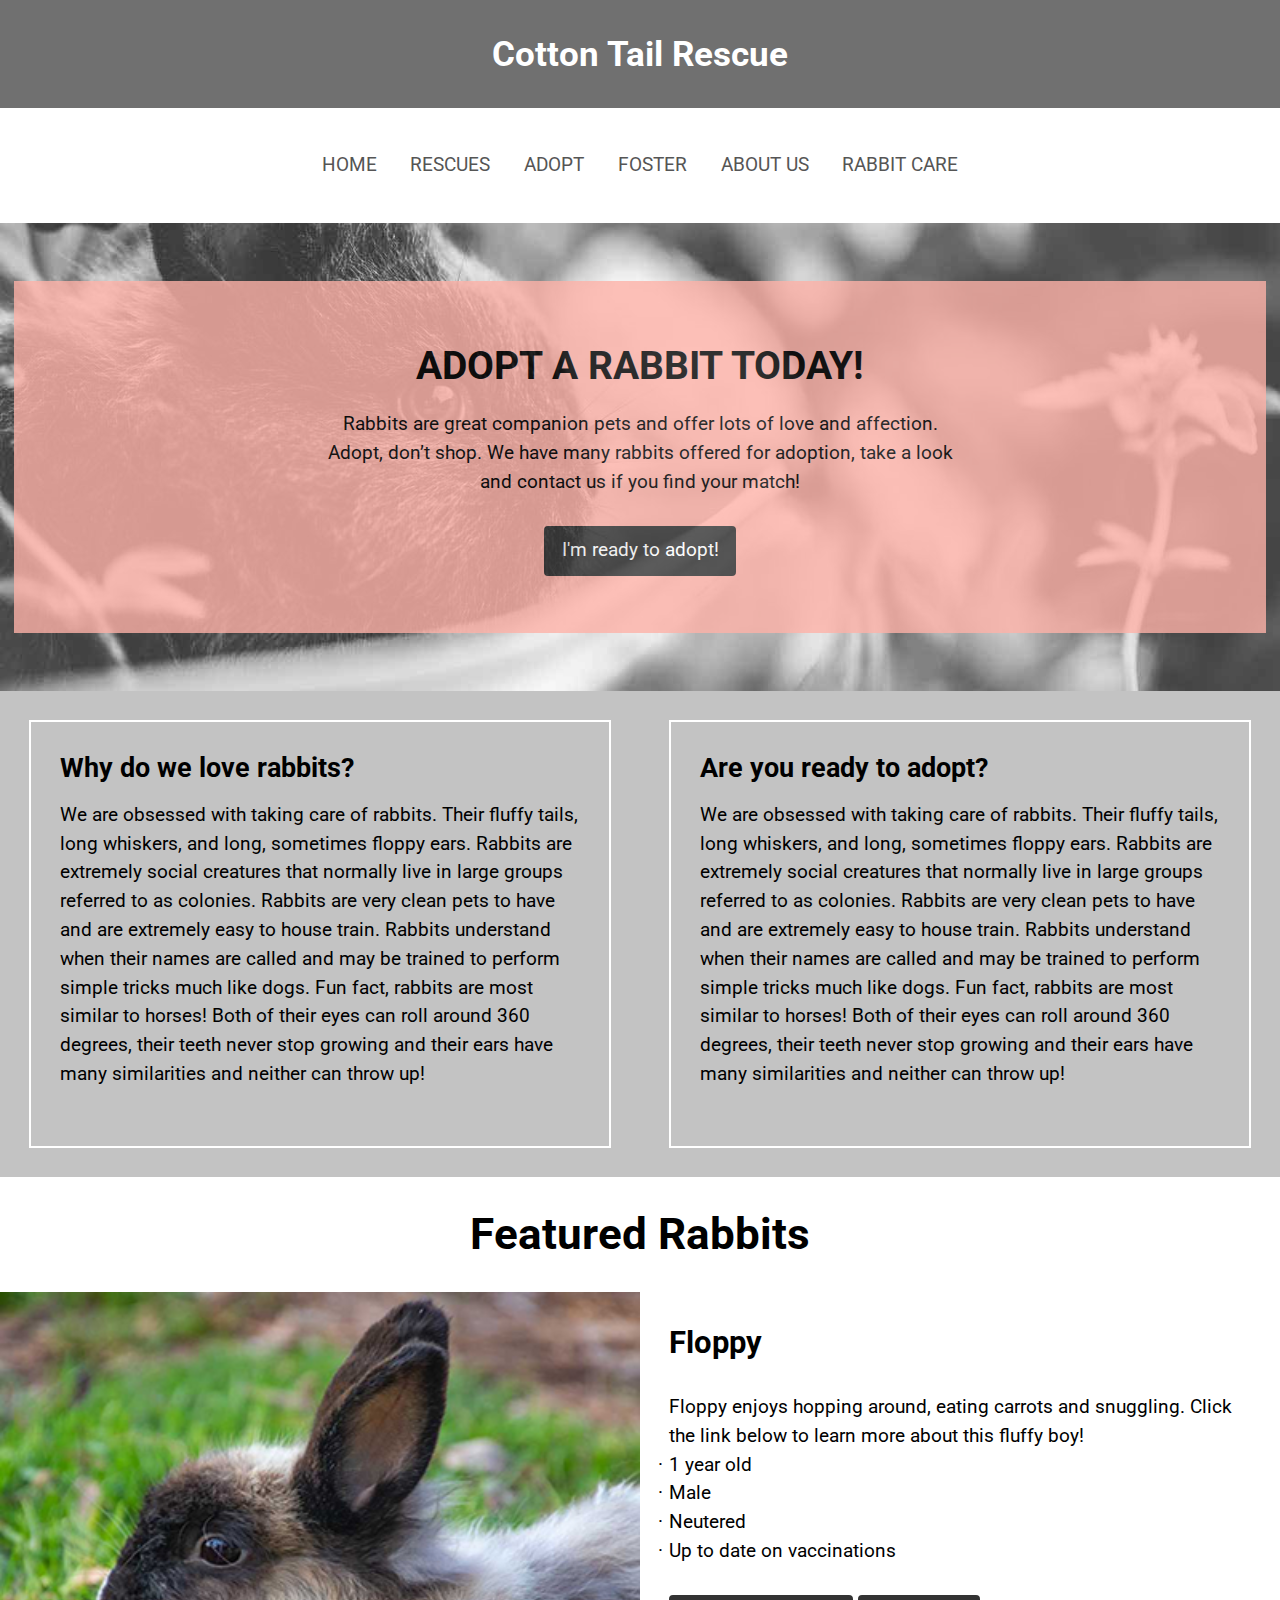
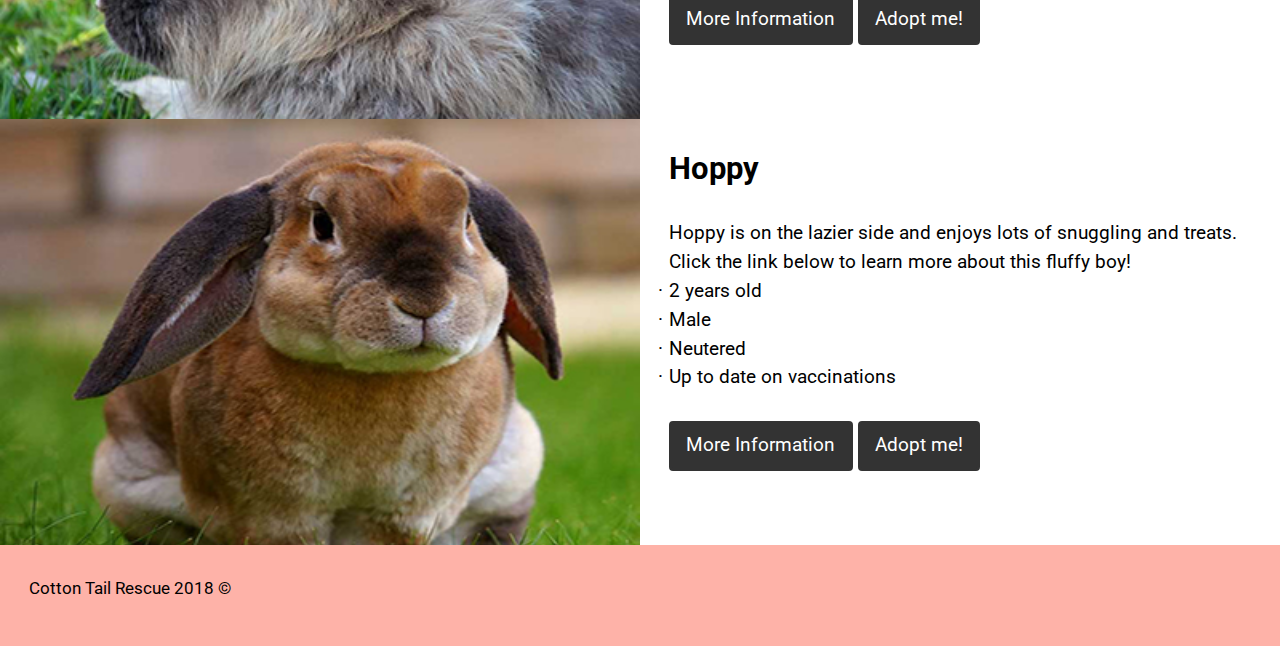
<file: index.html>
<!DOCTYPE html>
<html lang="en-ca">
<head>
  <meta charset="utf-8">
  <title>Animal Rescue Website</title>
  <meta name="viewport" content="width=device-width,initial-scale=1">
  <link href="css/modules.css" rel="stylesheet">
  <link href="css/grid.css" rel="stylesheet">
  <link href="css/type.css" rel="stylesheet">
  <link href="css/main.css" rel="stylesheet">
  <link href="https://fonts.googleapis.com/css?family=Roboto:100,300,300i,400,500" rel="stylesheet">
  <link rel="shortcut icon" href="favicon.ico">
  <link rel="icon" type="image/png" href="favicon-196.png">
</head>
<body>
  <ul class="skip-links">
    <li><a href="#main">Jump to main content</a></li>
    <li><a href="#nav">Jump to navigation</a></li>
  </ul>

  <header role="banner">
    <div class="grid">
      <div class="unit xs-1 s-1 m-1 l-1">
        <h1 class="pad-t pad-b text-center unit xs-1 s-1 m-1 l-1">Cotton Tail Rescue</h1>
      </div>
      <div class="unit xs-1 s-1 m-1 l-1">
        <nav class="text-center" role="navigation" id="nav" tabindex="0">
          <ul class="nav list-group-inline text-upper">
            <li class="island-half"><a class="ib current" href="index.html">Home</a></li>
            <li class="island-half"><a class="ib" href="rescues.html">Rescues</a></li>
            <li class="island-half"><a class="ib" href="adopt.html">Adopt</a></li>
            <li class="island-half"><a class="ib" href="#">Foster</a></li>
            <li class="island-half"><a class="ib" href="#">About Us</a></li>
            <li class="island-half"><a class="ib" href="#">Rabbit Care</a></li>
          </ul>
        </nav>
      </div>
    </div>
  </header>

  <main role="main" id="main" tabindex="0">
    <section class="banner">
      <div class="banner-content pad-t-2 pad-b-2 gutter-1-2 text-center">
        <div class="pink-bg pad-b-2">
          <h2 class="push-half zetta text-upper pad-t-2">Adopt a Rabbit Today!</h2>
          <p class="max-length gutter">Rabbits are great companion pets and offer lots of love and affection. Adopt, don’t shop. We have many rabbits offered for adoption, take a look and contact us if you find your match!</p>
          <a class="btn" href="rescues.html" aria-label="more-information">I'm ready to adopt!</a>
        </div>
      </div>
    </section>

    <section class="grid">
      <div class="card-1 unit island xs-1 s-1 m-1-2 l-1-2">
        <div class="w-border island">
          <h3 class="push-half">Why do we love rabbits?</h3>
          <p>We are obsessed with taking care of rabbits. Their fluffy tails, long whiskers, and long, sometimes floppy ears. Rabbits are extremely social creatures that normally live in large groups referred to as colonies. Rabbits are very clean pets to have and are extremely easy to house train. Rabbits understand when their names are called and may be trained to perform simple tricks much like dogs. Fun fact, rabbits are most similar to horses! Both of their eyes can roll around 360 degrees, their teeth never stop growing and their ears have many similarities and neither can throw up!</p>
        </div>
      </div>

      <div class="card-2 unit island xs-1 s-1 m-1-2 l-1-2">
        <div class="w-border island">
          <h3 class="push-half">Are you ready to adopt?</h3>
          <p>We are obsessed with taking care of rabbits. Their fluffy tails, long whiskers, and long, sometimes floppy ears. Rabbits are extremely social creatures that normally live in large groups referred to as colonies. Rabbits are very clean pets to have and are extremely easy to house train. Rabbits understand when their names are called and may be trained to perform simple tricks much like dogs. Fun fact, rabbits are most similar to horses! Both of their eyes can roll around 360 degrees, their teeth never stop growing and their ears have many similarities and neither can throw up!</p>
        </div>
      </div>
    </section>

    <section class="grid pad-t">
      <h3 class="yotta text-center unit xs-1 s-1 m-1 l-1">Featured Rabbits</h3>

      <div class="unit xs-1 s-1 m-1-2 l-1-2">
        <div class="embed embed-3by2">
          <img class="img-flex embed-item" src="images/floppy.jpg" aria-details="floppy-the-bunny" alt="">
        </div>
      </div>

      <div class="island unit xs-1 s-1 m-1-2 l-1-2">
        <h4 class="peta">Floppy</h4>
        <p class="push-0">Floppy enjoys hopping around, eating carrots and snuggling. Click the link below to learn more about this fluffy boy!</p>
        <ul>
          <li>1 year old</li>
          <li>Male</li>
          <li>Neutered</li>
          <li>Up to date on vaccinations</li>
        </ul>
        <a class="btn" href="rescues.html" aria-label="more-information">More Information</a>
        <a class="btn" href="rescues.html" aria-label="more-information">Adopt me!</a>
      </div>

      <div class="unit xs-1 s-1 m-1-2 l-1-2">
        <div class="embed embed-3by2">
          <img class="img-flex embed-item" src="images/hoppy.jpg" aria-details="hoppy-the-bunny" alt="">
        </div>
      </div>

      <div class="island unit xs-1 s-1 m-1-2 l-1-2">
        <h4 class="peta">Hoppy</h4>
        <p class="push-0">Hoppy is on the lazier side and enjoys lots of snuggling and treats. Click the link below to learn more about this fluffy boy!</p>
        <ul>
          <li>2 years old</li>
          <li>Male</li>
          <li>Neutered</li>
          <li>Up to date on vaccinations</li>
        </ul>
        <a class="btn" href="rescues.html" aria-label="more-information">More Information</a>
        <a class="btn" href="rescues.html" aria-label="more-information">Adopt me!</a>
      </div>

    </section>

  </main>
  <footer class="push-0 pad-b-1-2 pad-t" role="contentinfo">
    <p class="gutter"><small>Cotton Tail Rescue 2018 ©</small></p>
  </footer>
</body>
</html>
</file>
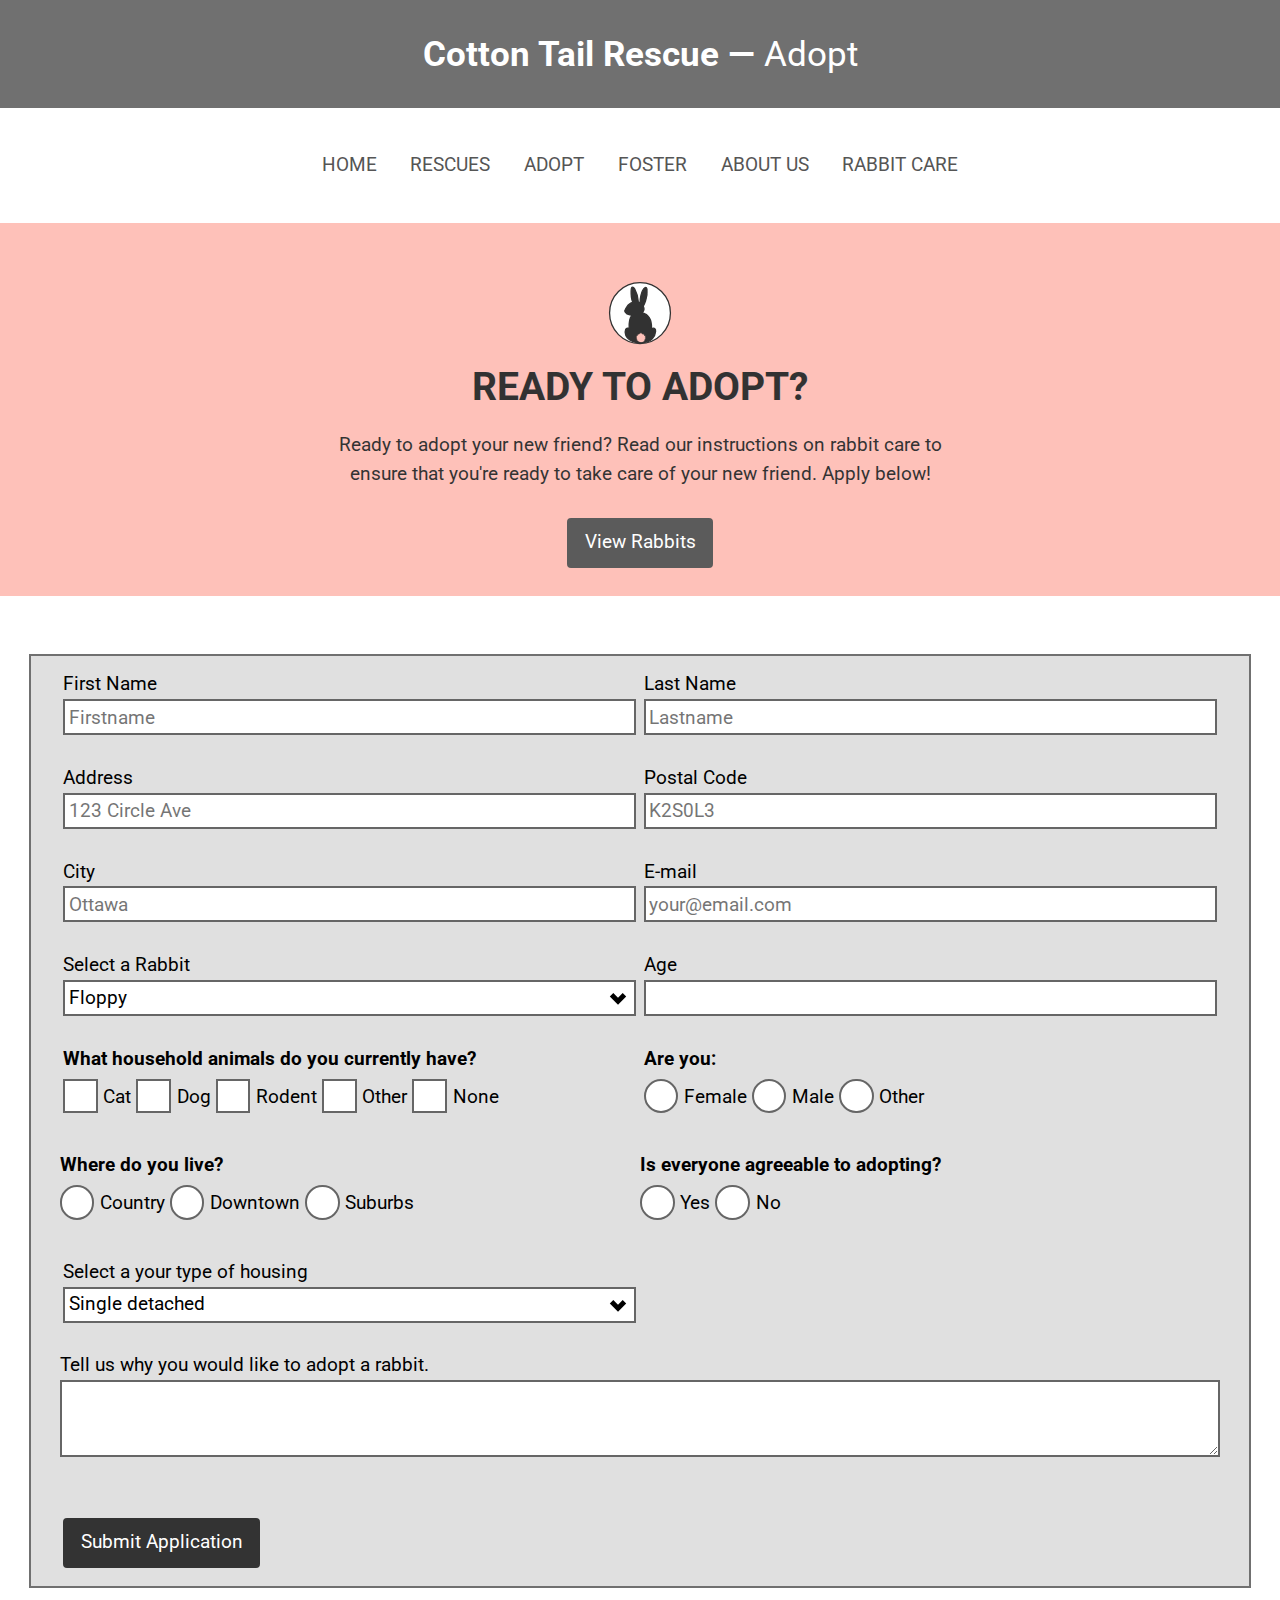
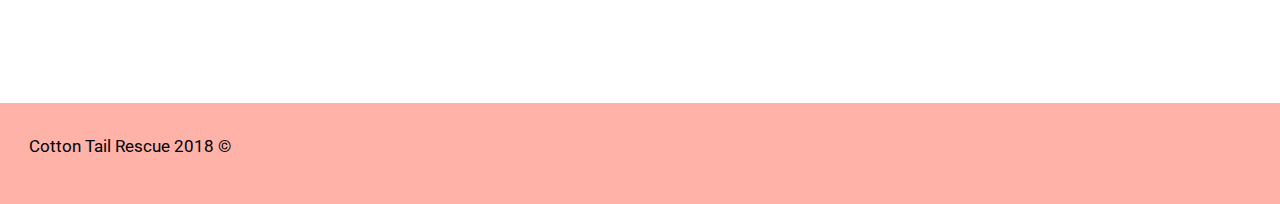
<file: adopt.html>
<!DOCTYPE html>
<html lang="en-ca">
<head>
  <meta charset="utf-8">
  <title>Adopt a Rabbit</title>
  <meta name="viewport" content="width=device-width,initial-scale=1">
  <link href="css/modules.css" rel="stylesheet">
  <link href="css/grid.css" rel="stylesheet">
  <link href="css/type.css" rel="stylesheet">
  <link href="css/main.css" rel="stylesheet">
  <link href="https://fonts.googleapis.com/css?family=Roboto:100,300,300i,400,500" rel="stylesheet">
  <link rel="shortcut icon" href="favicon.ico">
  <link rel="icon" type="image/png" href="favicon-196.png">
</head>
<body>
  <ul class="skip-links">
    <li><a href="#main">Jump to main content</a></li>
    <li><a href="#nav">Jump to navigation</a></li>
  </ul>

  <header role="banner">
    <div class="grid">
      <div class="unit xs-1 s-1 m-1 l-1">
        <h1 class="pad-t pad-b text-center unit xs-1 s-1 m-1 l-1">Cotton Tail Rescue — <span class="not-bold">Adopt</span></h1>
      </div>
      <div class="unit xs-1 s-1 m-1 l-1">
        <nav class="text-center" role="navigation" id="nav" tabindex="0">
          <ul class="nav list-group-inline text-upper">
            <li class="island-half"><a class="ib" href="index.html">Home</a></li>
            <li class="island-half"><a class="ib" href="rescues.html">Rescues</a></li>
            <li class="island-half"><a class="ib" href="adopt.html">Adopt</a></li>
            <li class="island-half"><a class="ib" href="#">Foster</a></li>
            <li class="island-half"><a class="ib" href="#">About Us</a></li>
            <li class="island-half"><a class="ib" href="#">Rabbit Care</a></li>
          </ul>
        </nav>
      </div>
    </div>
  </header>

  <main role="main" id="main" tabindex="0">
    <section>
      <div class="pink-bg relative">
        <div class="pad-t-2 pad-b text-center banner-content">
          <div class="pad-b-1-2">
            <i class="embed icon i-64">
              <img class="embed-item" aria-details="bunny-icon" src="images/bunny-icon.svg" alt="">
            </i>
          </div>
          <h2 class="push-half text-upper zetta">Ready to Adopt?</h2>
          <p class="max-length gutter">Ready to adopt your new friend? Read our instructions on rabbit care to ensure that you're ready to take care of your new friend. Apply below!</p>
          <a class="btn" href="rescues.html" aria-label="more-information">View Rabbits</a>
        </div>
      </div>
    </section>

    <article class="pad-t-2 pad-b-2 push-2 gutter">
      <form action="https://formspree.io/michaela.robinson178@gmail.com" method="POST">

        <div class="b-border pad-t-1-2 gutter grid">

          <div class="unit push gutter-1-8 s-1 m-1-2">
            <label for="firstname">First Name</label>
            <input id="firstname" aria-label="first-name" placeholder="Firstname">
          </div>

          <div class="unit push gutter-1-8 s-1 m-1-2">
            <label for="lastname">Last Name</label>
            <input id="lastname" aria-label="last-name" placeholder="Lastname">
          </div>

          <div class="unit push gutter-1-8 s-1 m-1-2">
            <label for="address">Address</label>
            <input id="address" aria-label="address" placeholder="123 Circle Ave">
          </div>

          <div class="unit push gutter-1-8 s-1 m-1-2">
            <label for="postalcode">Postal Code</label>
            <input type="text" aria-label="postal-code" pattern="[A-Za-z][0-9][A-Za-z] ?[0-9][A-Za-z][0-9]" id="postalcode" placeholder="K2S0L3">
          </div>

          <div class="unit push gutter-1-8 s-1 m-1-2">
            <label for="city">City</label>
            <input id="city" aria-label="city" placeholder="Ottawa">
          </div>

          <div class="unit push gutter-1-8 s-1 m-1-2">
            <label for="email">E-mail</label>
            <input type="email" id="email" aria-label="e-mail" placeholder="your@email.com" required>
          </div>

          <div class="unit push gutter-1-8 s-1 m-1-2">
            <label for="select-a-rabbit">Select a Rabbit</label>
            <select id="select-a-rabbit">
              <option>Floppy</option>
              <option>Hoppy</option>
              <option>Fluffy</option>
            </select>
          </div>

          <div class="unit push gutter-1-8 s-1 m-1-2">
            <label for="age">Age</label>
            <input type="number" id="age" min="18" max="90" step="1">
          </div>

          <fieldset class="push unit gutter-1-8 s-1 m-1 l-1-2 push-1-2">
            <legend>What household animals do you currently have?</legend>
            <input id="cat" type="checkbox">
            <label for="cat">Cat</label>

            <input id="dog" type="checkbox">
            <label for="dog">Dog</label>

            <input id="rodent" type="checkbox">
            <label for="rodent">Rodent</label>

            <input id="not-listed-other" type="checkbox">
            <label for="not-listed-other">Other</label>

            <input id="none" type="checkbox">
            <label for="none">None</label>
          </fieldset>

          <fieldset class="unit gutter-1-8 s-1 m-1 l-1-2">
            <legend>Are you:</legend>
            <input id="female" type="radio" name="gender">
            <label for="female">Female</label>

            <input id="male" type="radio" name="gender">
            <label for="male">Male</label>

            <input id="other" type="radio" name="gender">
            <label for="other">Other</label>
          </fieldset>

          <fieldset class="unit s-1 m-1 l-1-2">
            <legend>Where do you live?</legend>
            <input id="country" type="radio" name="location">
            <label for="country">Country</label>

            <input id="downtown" type="radio" name="location">
            <label for="downtown">Downtown</label>

            <input id="suburbs" type="radio" name="location">
            <label for="suburbs">Suburbs</label>
          </fieldset>

          <fieldset class="unit s-1 m-1 l-1-2">
            <legend>Is everyone agreeable to adopting?</legend>
            <input id="yes" type="radio" name="agreeable">
            <label for="yes">Yes</label>

            <input id="no" type="radio" name="agreeable">
            <label for="no">No</label>
          </fieldset>

          <div class="unit push gutter-1-8 s-1 m-1-2">
            <label for="select-housing">Select a your type of housing</label>
            <select id="select-housing">
              <option>Single detached</option>
              <option>Townhouse</option>
              <option>Apartment</option>
            </select>
          </div>

          <div class="unit push-2 s-1">
            <label for="message">Tell us why you would like to adopt a rabbit.</label>
            <textarea id="message"></textarea>
          </div>

          <div class="unit s-1 m-1-2 l-1-2 island-1-8 push-1-2">
            <button class="button btn" type="submit">Submit Application</button>
          </div>
        </div>
      </form>
    </article>

  </main>
  <footer class="push-0 pad-b-1-2 pad-t" role="contentinfo">
    <p class="gutter"><small>Cotton Tail Rescue 2018 ©</small></p>
  </footer>
</body>
</html>
</file>
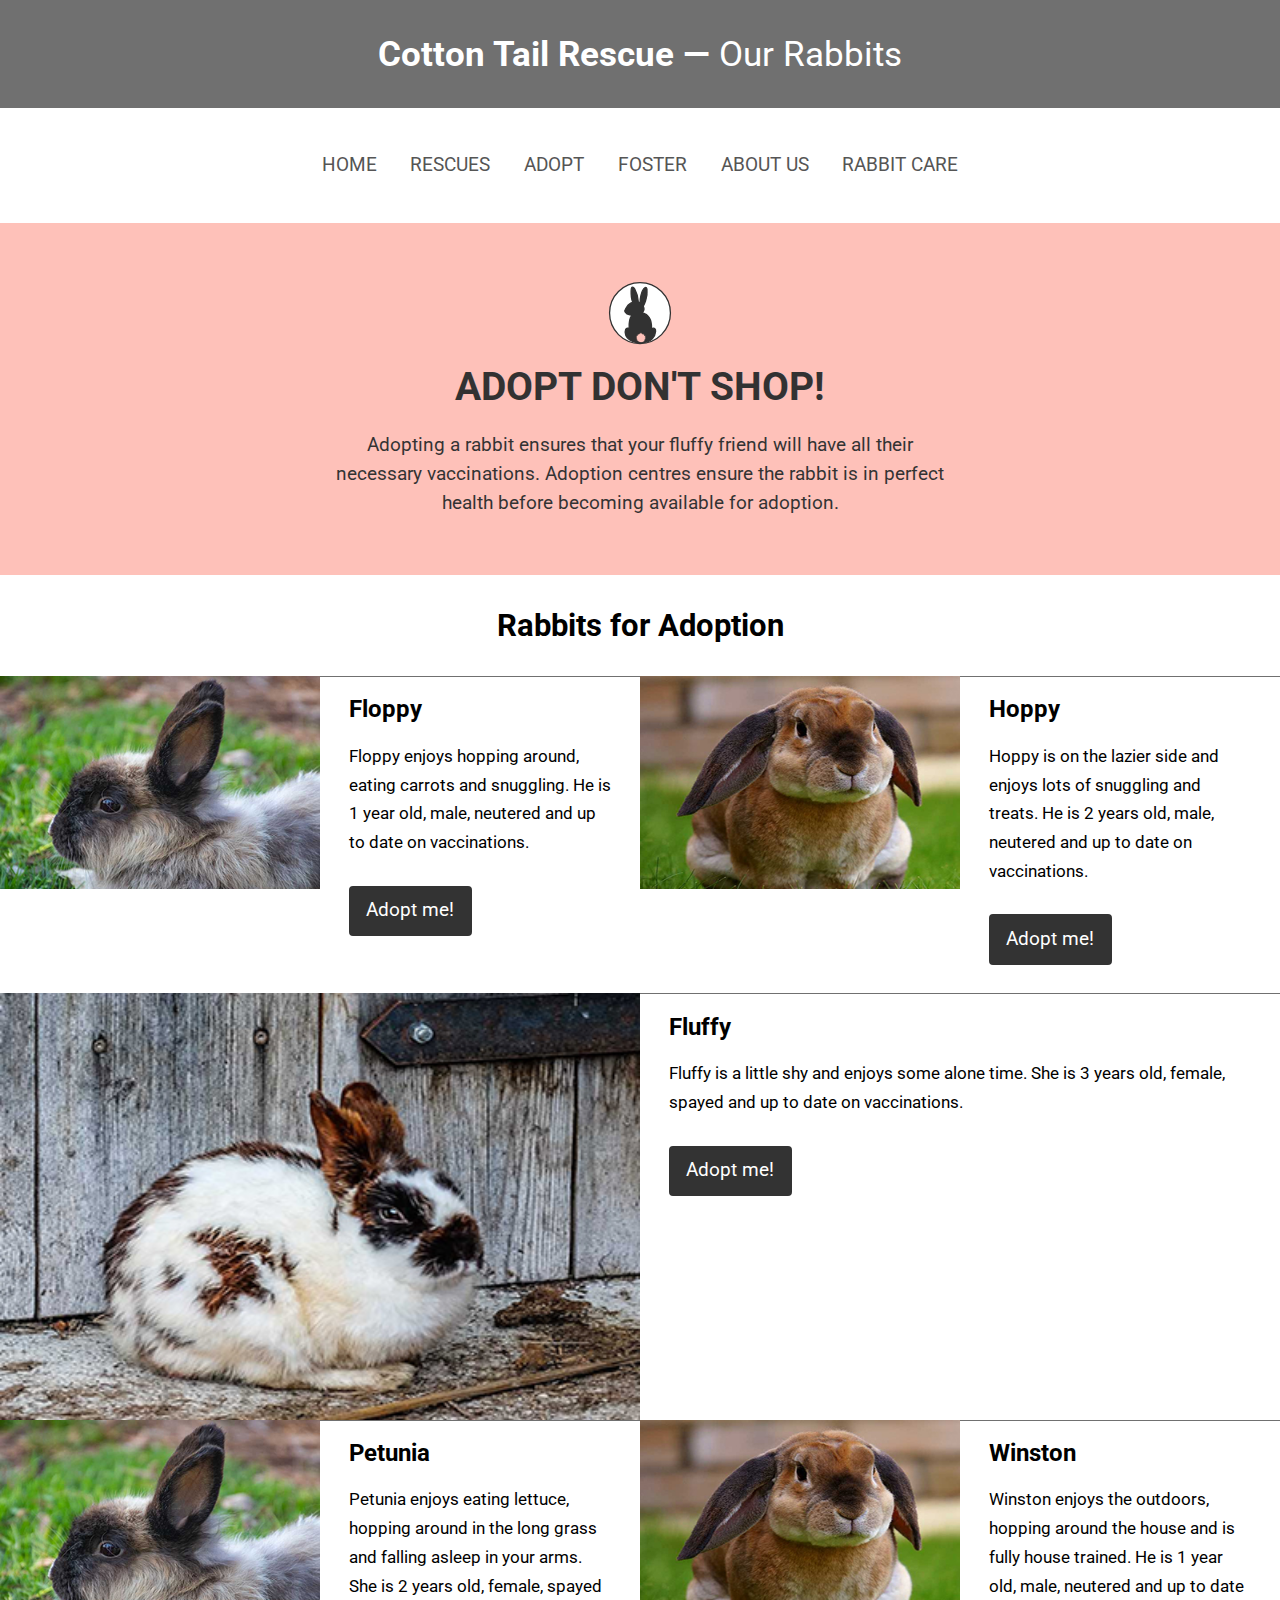
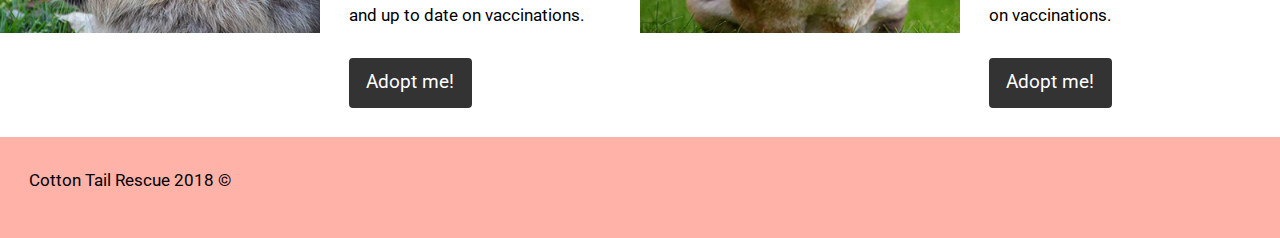
<file: rescues.html>
<!DOCTYPE html>
<html lang="en-ca">
<head>
  <meta charset="utf-8">
  <title>Rescues</title>
  <meta name="viewport" content="width=device-width,initial-scale=1">
  <link href="css/modules.css" rel="stylesheet">
  <link href="css/grid.css" rel="stylesheet">
  <link href="css/type.css" rel="stylesheet">
  <link href="css/main.css" rel="stylesheet">
  <link href="https://fonts.googleapis.com/css?family=Roboto:100,300,300i,400,500" rel="stylesheet">
  <link rel="shortcut icon" href="favicon.ico">
  <link rel="icon" type="image/png" href="favicon-196.png">
</head>
<body>
  <ul class="skip-links">
    <li><a href="#main">Jump to main content</a></li>
    <li><a href="#nav">Jump to navigation</a></li>
  </ul>

  <header role="banner">
    <div class="grid">
      <div class="unit xs-1 s-1 m-1 l-1">
        <h1 class="pad-t pad-b text-center unit xs-1 s-1 m-1 l-1">Cotton Tail Rescue — <span class="not-bold">Our Rabbits</span></h1>
      </div>
      <div class="unit xs-1 s-1 m-1 l-1">
        <nav class="text-center" role="navigation" id="nav" tabindex="0">
          <ul class="nav list-group-inline text-upper">
            <li class="island-half"><a class="ib current" href="index.html">Home</a></li>
            <li class="island-half"><a class="ib" href="rescues.html">Rescues</a></li>
            <li class="island-half"><a class="ib" href="adopt.html">Adopt</a></li>
            <li class="island-half"><a class="ib" href="#">Foster</a></li>
            <li class="island-half"><a class="ib" href="#">About Us</a></li>
            <li class="island-half"><a class="ib" href="#">Rabbit Care</a></li>
          </ul>
        </nav>
      </div>
    </div>
  </header>

  <main role="main" id="main" tabindex="0">
    <section>
      <div class="pink-bg relative">
        <div class="pad-t-2 pad-b text-center banner-content">
          <div class="pad-b-1-2">
            <i class="embed icon i-64">
              <img class="embed-item" aria-details="bunny-icon" src="images/bunny-icon.svg" alt="">
            </i>
          </div>
          <h2 class="push-half text-upper zetta">Adopt Don't Shop!</h2>
          <p class="max-length gutter">Adopting a rabbit ensures that your fluffy friend will have all their necessary vaccinations. Adoption centres ensure the rabbit is in perfect health before becoming available for adoption.</p>
        </div>
      </div>
    </section>

    <section class="pad-t">
      <h3 class="peta text-center unit xs-1 s-1 m-1 l-1">Rabbits for Adoption</h3>

      <div class="grid">

        <div class="unit">
          <div class="grid">

            <div class="unit xs-1 s-1 m-1-2 l-1-4">
              <div class="embed embed-3by2">
                <img class="img-flex embed-item" src="images/floppy.jpg" aria-details="floppy-the-bunny" alt="">
              </div>
            </div>

            <div class="border-t gutter unit xs-1 s-1 m-1-2 l-1-4">
              <h4 class="push-half pad-t-1-2">Floppy</h4>
              <p class="milli">Floppy enjoys hopping around, eating carrots and snuggling. He is 1 year old, male, neutered and up to date on vaccinations.</p>
              <a class="btn push" href="rescues.html" aria-label="more-information">Adopt me!</a>
            </div>

            <div class="unit xs-1 s-1 m-1-2 l-1-4">
              <div class="embed embed-3by2">
                <img class="img-flex embed-item" src="images/hoppy.jpg" aria-details="hoppy-the-bunny" alt="">
              </div>
            </div>

            <div class="border-t gutter unit xs-1 s-1 m-1-2 l-1-4">
              <h4 class="push-half pad-t-1-2">Hoppy</h4>
              <p class="milli">Hoppy is on the lazier side and enjoys lots of snuggling and treats. He is 2 years old, male, neutered and up to date on vaccinations.</p>
              <a class="btn push" href="rescues.html" aria-label="more-information">Adopt me!</a>
            </div>
          </div>
        </div>

        <div class="unit xs-1 s-1 m-1-2 l-1-2">
          <div class="embed embed-3by2">
            <img class="img-flex embed-item" src="images/fluffy.jpg" aria-details="fluffy-the-bunny" alt="">
          </div>
        </div>

        <div class="border-t gutter unit xs-1 s-1 m-1-2 l-1-2">
          <h4 class="push-half pad-t-1-2">Fluffy</h4>
          <p class="milli">Fluffy is a little shy and enjoys some alone time. She is 3 years old, female, spayed and up to date on vaccinations.</p>
          <a class="btn push" href="rescues.html" aria-label="more-information">Adopt me!</a>
        </div>

        <div class="unit">
          <div class="grid">

            <div class="unit xs-1 s-1 m-1-2 l-1-4">
              <div class="embed embed-3by2">
                <img class="img-flex embed-item" src="images/floppy.jpg" aria-details="petunia-the-bunny" alt="">
              </div>
            </div>

            <div class="border-t gutter unit xs-1 s-1 m-1-2 l-1-4">
              <h4 class="push-half pad-t-1-2">Petunia</h4>
              <p class="milli">Petunia enjoys eating lettuce, hopping around in the long grass and falling asleep in your arms. She is 2 years old, female, spayed and up to date on vaccinations.</p>
              <a class="btn push" href="rescues.html" aria-label="more-information">Adopt me!</a>
            </div>

            <div class="unit xs-1 s-1 m-1-2 l-1-4">
              <div class="embed embed-3by2">
                <img class="img-flex embed-item" src="images/hoppy.jpg" aria-details="winston-the-bunny" alt="">
              </div>
            </div>

            <div class="border-t gutter unit xs-1 s-1 m-1-2 l-1-4">
              <h4 class="push-half pad-t-1-2">Winston</h4>
              <p class="milli">Winston enjoys the outdoors, hopping around the house and is fully house trained. He is 1 year old, male, neutered and up to date on vaccinations.</p>
              <a class="btn push" href="rescues.html" aria-label="more-information">Adopt me!</a>
            </div>
          </div>
        </div>
      </div>

    </section>
  </main>
  <footer class="push-0 pad-b-1-2 pad-t" role="contentinfo">
    <p class="gutter"><small>Cotton Tail Rescue 2018 ©</small></p>
  </footer>
</body>
</html>
</file>
<file: css/modules.css>
/*
 * Modulifier || Code released under the UNLICENSE
 * Code under other copyrights & licenses listed below.
 * https://modulifier.web-dev.tools/#responsive;images;list-group;embed;media-object;icons;hidden;positioning;nice-lists;forms;buttons;accessibility;print
 */

@-moz-viewport { width: device-width; scale: 1; }
@-ms-viewport { width: device-width; scale: 1; }
@-o-viewport { width: device-width; scale: 1; }
@-webkit-viewport { width: device-width; scale: 1; }
@viewport { width: device-width; scale: 1; }

html {
  box-sizing: border-box;
  -moz-text-size-adjust: 100%;
  -ms-text-size-adjust: 100%;
  -webkit-text-size-adjust: 100%;
  text-size-adjust: 100%;
}

*, *::before, *::after {
  box-sizing: inherit;
}

body {
  margin: 0;
}

article,
aside,
details,
figcaption,
figure,
footer,
header,
main,
menu,
nav,
section,
summary {
  display: block;
}

audio,
canvas,
progress,
video {
  display: inline-block;
  vertical-align: baseline;
}

template {
  display: none;
}

details {
  cursor: pointer;
}

audio:not([controls]) {
  display: none;
  height: 0;
}

a,
area,
button,
input,
label,
select,
textarea,
[tabindex] {
  -ms-touch-action: manipulation;
  touch-action: manipulation;
}

img {
  border: 0;
}

.img-flex,
.img-flex img {
  display: block;
  width: 100%;
}

svg {
  fill: currentColor;
}

svg:not(:root) {
  overflow: hidden;
}

svg.img-flex {
  width: 100%;
  height: 100%;
}

.image-replacement, .ir {
  overflow: hidden;
  direction: ltr;
  text-align: left;
  text-indent: 100%;
  white-space: nowrap;
}

.list-group, .list-group-inline, .list-group--inline {
  padding-left: 0;
  list-style-type: none;
}

.list-group > dd {
  margin-left: 0;
}

.list-group-inline::before,
.list-group-inline::after,
.list-group--inline::before,
.list-group--inline::after {
  content: "";
  display: table;
}

.list-group-inline::after,
.list-group--inline::after {
  clear: both;
}

.list-group-inline > li,
.list-group--inline > li {
  display: inline-block;
}

.list-group-inline > dt,
.list-group--inline > dt {
  clear: left;
  float: left;
  width: 11em;
}

.list-group-inline > dd,
.list-group--inline > dd {
  float: left;
  min-width: 12em;
}

.embed {
  margin-left: 0;
  margin-right: 0;
  overflow: hidden;
  position: relative;
  width: 100%;
}

.embed-1by1, .embed--1by1 {
  padding-top: 100%; /* Square */
}

.embed-4by3, .embed--4by3 {
  padding-top: 75%; /* Traditional TV/computer screens */
}

.embed-iso216, .embed--iso216 {
  padding-top: 70.92%; /* A-standard paper sizes */
}

.embed-3by2, .embed--3by2 {
  padding-top: 66.6%; /* Classic 35 mm film & most digital photos, landscape */
}

.embed-2by3, .embed--2by3 {
  padding-top: 150%; /* Classic 35 mm film & most digital photos, portrait */
}

.embed-golden, .embed--golden {
  padding-top: 61.8%; /* The Golden Ratio */
}

.embed-16by9, .embed--16by9 {
  padding-top: 56.25%; /* HD TV */
}

.embed-185by100, .embed--185by100 {
  padding-top: 54.05%; /* Common widescreen cinema */
}

.embed-24by10, .embed--24by10 {
  padding-top: 41.667%; /* Widescreen cinema: 2.4:1 */
}

.embed-3by1, .embed--3by1 {
  padding-top: 33.3333%; /* Panorama photos */
}

.embed-4by1, .embed--4by1 {
  padding-top: 25%; /* Polyvision */
}

.embed-5by1, .embed--5by1 {
  padding-top: 20%; /* Really wide... */
}

.embed-item, .embed__item {
  min-height: 100%;
  left: 0;
  position: absolute;
  top: 0;
  width: 100%;
}

.media {
  overflow: hidden;
}

.media-img, .media__img {
  float: left;
}

.media-img-reversed, .media__img--reversed {
  float: right;
}

.media-img-stacked, .media__img--stacked {
  float: none;
}

.media-body, .media__body {
  overflow: hidden;
  min-width: 12em; /* Slightly less than 200px, responsiveness built in */
}

.icon {
  display: inline-block;
  position: relative;
  background: transparent none no-repeat center center;
  background-size: contain;
  vertical-align: middle;
}

.i-16, .i--16 {
  height: 16px;
  width: 16px;
}

.i-18, .i--18 {
  height: 18px;
  width: 18px;
}

.i-20, .i--20 {
  height: 20px;
  width: 20px;
}

.i-24, .i--24 {
  height: 24px;
  width: 24px;
}

.i-32, .i--32 {
  height: 32px;
  width: 32px;
}

.i-48, .i--48 {
  height: 48px;
  width: 48px;
}

.i-64, .i--64 {
  height: 64px;
  width: 64px;
}

.i-96, .i--96 {
  height: 96px;
  width: 96px;
}

.i-128, .i--128 {
  height: 128px;
  width: 128px;
}

.i-192, .i--192 {
  height: 192px;
  width: 192px;
}

.i-256, .i--256 {
  height: 256px;
  width: 256px;
}

.icon img,
.icon svg {
  left: 0;
  height: 100%;
  position: absolute;
  top: 0;
  width: 100%;
  fill: currentColor;
}

.icon-label {
  vertical-align: middle;
}

.icon-link,
.icon-link:focus,
.icon-link:hover {
  text-decoration: none;
}

[hidden], .hidden {
  /* stylelint-disable declaration-no-important */
  display: none !important;
  visibility: hidden !important;
  /* stylelint-enable */
}

.visually-hidden {
  height: 1px;
  margin: -1px;
  overflow: hidden;
  padding: 0;
  position: absolute;
  width: 1px;
  border: 0;
  clip: rect(0 0 0 0);
  clip-path: inset(50%);
}

.visually-hidden.focusable:active, .visually-hidden.focusable:focus {
  height: auto;
  margin: 0;
  overflow: visible;
  position: static;
  width: auto;
  clip: auto;
  clip-path: none;
}

.invisible {
  visibility: hidden;
}

.chop,
.crop {
  overflow: hidden;
}

.truncate {
  max-width: 100%;
  overflow: hidden;
  width: 100%;
  text-overflow: ellipsis;
  white-space: nowrap;
}

.scrollable {
  max-width: 100%;
  overflow-x: auto;
  overflow-y: hidden;
  -webkit-overflow-scrolling: touch;
}

.clearfix::after {
  content: " ";
  display: block;
  clear: both;
}

.left {
  float: left;
}

.right {
  float: right;
}

.center-text,
.center-flow {
  text-align: center;
}

.center-block {
  margin-left: auto;
  margin-right: auto;
}

.no-auto-margins,
.not-centered {
  /* stylelint-disable declaration-no-important */
  margin-left: 0 !important;
  margin-right: 0 !important;
  /* stylelint-enable */
}

.center-content,
.center-content-vertical,
.center-contents,
.center-contents-vertical {
  display: -webkit-flex;
  display: -ms-flexbox;
  display: flex;
  -webkit-justify-content: center;
  -ms-flex-pack: center;
  justify-content: center;
  -webkit-align-items: center;
  -ms-flex-align: center;
  align-items: center;
  -webkit-align-content: center;
  -ms-flex-line-pack: center;
  align-content: center;
  -webkit-flex-direction: column wrap;
  -ms-flex-direction: column wrap;
  flex-flow: column wrap;
}

.center-content-start,
.center-content-vertical-start,
.center-contents-start,
.center-contents-vertical-start {
  display: -webkit-flex;
  display: -ms-flexbox;
  display: flex;
  -webkit-justify-content: center;
  -ms-flex-pack: center;
  justify-content: center;
  -webkit-flex-direction: column wrap;
  -ms-flex-direction: column wrap;
  flex-flow: column wrap;
}

.center-content-horizontal,
.center-contents-horizontal {
  display: -webkit-flex;
  display: -ms-flexbox;
  display: flex;
  -webkit-justify-content: center;
  -ms-flex-pack: center;
  justify-content: center;
  -webkit-align-items: center;
  -ms-flex-align: center;
  align-items: center;
  -webkit-align-content: center;
  -ms-flex-line-pack: center;
  align-content: center;
  -webkit-flex-direction: row wrap;
  -ms-flex-direction: row wrap;
  flex-flow: row wrap;
}

.inline {
  display: inline;
}

.block {
  display: block;
}

.inline-block, .ib {
  display: inline-block;
}

.valign-top {
  vertical-align: top;
}

.valign-bottom {
  vertical-align: bottom;
}

.valign-middle {
  vertical-align: middle;
}

.fixed {
  position: fixed;
}

.relative {
  position: relative;
}

[class*="pin-"],
.absolute {
  position: absolute;
}

.static {
  position: static;
}

.zindex-1 {
  z-index: 1;
}

.zindex-2 {
  z-index: 2;
}

.zindex-3 {
  z-index: 3;
}

.zindex-1000 {
  z-index: 1000;
}

.pin-top-left,
.pin-left-top,
.pin-tl,
.pin-lt {
  top: 0;
  left: 0;
}

.pin-top-right,
.pin-right-top,
.pin-tr,
.pin-rt {
  top: 0;
  right: 0;
}

.pin-bottom-left,
.pin-left-bottom,
.pin-bl,
.pin-lb {
  bottom: 0;
  left: 0;
}

.pin-bottom-right,
.pin-right-bottom,
.pin-br,
.pin-rb {
  bottom: 0;
  right: 0;
}

.pin-top-center,
.pin-center-top,
.pin-tc,
.pin-ct {
  left: 50%;
  top: 0;
  transform: translateX(-50%);
}

.pin-bottom-center,
.pin-center-bottom,
.pin-bc,
.pin-cb {
  bottom: 0;
  left: 50%;
  transform: translateX(-50%);
}

.pin-center-left,
.pin-left-center,
.pin-cl,
.pin-lc {
  left: 0;
  top: 50%;
  transform: translateY(-50%);
}

.pin-center-right,
.pin-right-center,
.pin-cr,
.pin-rc {
  right: 0;
  top: 50%;
  transform: translateY(-50%);
}

.pin-center, .pin-c {
  left: 50%;
  top: 50%;
  transform: translate(-50%, -50%);
}

.width-quarter, .w-1-4 {
  width: 25%;
}

.width-half, .w-1-2 {
  width: 50%;
}

.width-full, .w-1 {
  width: 100%;
}

.height-quarter, .h-1-4 {
  height: 25%;
}

.height-half, .h-1-2 {
  height: 50%;
}

.height-full, .h-1 {
  height: 100%;
}

.height-win-quarter, .h-w-1-4 {
  height: 25vh;
  max-height: 46em;
}

.height-win-half, .h-w-1-2 {
  height: 50vh;
  max-height: 46em;
}

.height-win-full, .h-w-1 {
  height: 100vh;
  max-height: 46em;
}

ul {
  list-style-type: none;
}

ul > li::before {
  content: "·";
  float: left;
  margin-left: -1.6em;
  width: 1.3em;
  text-align: right;
}

ol {
  counter-reset: ol-simple-numbers;
  list-style-type: none;
}

ol > li::before {
  float: left;
  margin-left: -1.6em;
  width: 1.3em;
  counter-increment: ol-simple-numbers;
  content: counter(ol-simple-numbers);
  text-align: right;
}

.list-group > li::before,
.list-group-inline > li::before,
.list-group--inline > li::before {
  content: none;
}

/* stylelint-disable no-descending-specificity */

/*
 * (c) Nicolas Gallagher and Jonathan Neal of Normalize.css || MIT License
 *     https://necolas.github.io/normalize.css/
 */

button,
input,
optgroup,
select,
textarea {
  color: inherit;
  font: inherit;
  margin: 0;
}

button,
input {
  overflow: visible;
}

button,
select {
  text-transform: none;
}

button,
html [type="button"],
[type="reset"],
[type="submit"] {
  -webkit-appearance: button;
  cursor: pointer;
}

button[disabled],
html input[disabled] {
  cursor: default;
}

button::-moz-focus-inner,
input::-moz-focus-inner {
  border: 0;
  padding: 0;
}

[type="checkbox"],
[type="radio"] {
  opacity: 0;
  position: absolute;
  height: 1px;
  width: 1px;
}

[type="number"]::-webkit-inner-spin-button,
[type="number"]::-webkit-outer-spin-button {
  height: auto;
}

[type="search"]::-webkit-search-cancel-button,
[type="search"]::-webkit-search-decoration {
  -webkit-appearance: none;
}

fieldset {
  padding-left: 0;
  padding-right: 0;

  border: 0;
  border-top: 2px solid #666;
}

legend {
  color: inherit;
  display: table;
  max-width: 100%;
  padding: 0 .3em 0 0;
  white-space: normal;

  border: 0;

  font-weight: bold;
}

optgroup {
  font-weight: bold;
}

::-webkit-input-placeholder {
  color: inherit;
  opacity: .54;
}

::-webkit-file-upload-button {
  -webkit-appearance: button;
  font: inherit;
}

/* End Normalize.css code */

label,
.label-block {
  display: block;
  cursor: pointer;
}

[type="checkbox"] + label,
[type="radio"] + label,
.label-inline {
  display: inline-block;
}

input:not([type]),
[type="text"],
[type="number"],
[type="search"],
[type="url"],
[type="email"],
[type="password"],
[type="tel"],
[type="datetime-local"],
[type="month"],
[type="week"],
[type="date"],
[type="time"],
[type="range"],
select,
textarea {
  -moz-appearance: none;
  -webkit-appearance: none;
  appearance: none;
}

input,
textarea {
  display: block;
  width: 100%;

  background-color: #fff;
  border: 2px solid #666;
  border-radius: 0;
}

label {
  vertical-align: middle;
}

textarea {
  max-width: 100%;
  min-height: 4em;
  overflow: auto;
}

[type="color"] {
  display: inline-block;
  width: 2em;
}

select {
  display: block;
  width: 100%;

  background-image: url("data:image/svg+xml,%3Csvg xmlns='http://www.w3.org/2000/svg' width='256' height='256' viewBox='0 0 256 256'%3E%3Cpath fill='none' stroke='%23000' stroke-miterlimit='10' stroke-width='70' d='M36.3 82.1l91.9 91.8 91.5-91.8'/%3E%3C/svg%3E");
  background-repeat: no-repeat;
  background-position: calc(100% - .4em) center;
  background-size: 18px auto;
  background-color: #fff;
  border: 2px solid #666;
  border-radius: 0;
}

[type="checkbox"] + label::before {
  content: " ";
  display: inline-block;
  height: 1.8em;
  margin-right: .3em;
  position: relative;
  vertical-align: middle;
  top: -.1em;
  width: 1.8em;

  background-color: #fff;
  background-size: cover;
  border: 2px solid #666;

  line-height: inherit;
}

[type="checkbox"]:checked + label::before {
  background-image: url("data:image/svg+xml,%3Csvg xmlns='http://www.w3.org/2000/svg' width='256' height='256' viewBox='0 0 256 256'%3E%3Cpath fill='none' stroke='%23000' stroke-miterlimit='10' stroke-width='50' d='M49.9 130.1l50.8 50.7L206.1 75.2'/%3E%3C/svg%3E");
}

[type="checkbox"]:focus + label::before {
  outline: 3px solid #000;
  z-index: 1000;
}

[type="radio"] + label::before {
  content: " ";
  display: inline-block;
  height: 1.8em;
  margin-right: .3em;
  position: relative;
  vertical-align: middle;
  top: -.1em;
  width: 1.8em;

  background-color: #fff;
  background-size: cover;
  border: 2px solid #666;
  border-radius: 50%;

  line-height: inherit;
}

[type="radio"]:checked + label::before {
  background-image: url("data:image/svg+xml,%3Csvg xmlns='http://www.w3.org/2000/svg' width='256' height='256' viewBox='0 0 256 256'%3E%3Ccircle cx='128' cy='128' r='70.4'/%3E%3C/svg%3E");
}

[type="radio"]:focus + label::before,
[type="radio"] + label:focus::before {
  box-shadow: 0 0 0 3px #000;
  z-index: 1000;
}

[type="range"] {
  border: 0;
  background-color: #fff;
}

[type="range"]::-webkit-slider-runnable-track {
  height: 6px;

  -webkit-appearance: none;
  appearance: none;
  background-color: #ccc;
  border: 0;
  border-radius: 3px;
}

[type="range"]:active::-webkit-slider-runnable-track {
  background-color: #ccc;
}

[type="range"]::-moz-range-track {
  height: 6px;

  -moz-appearance: none;
  appearance: none;
  background-color: #ccc;
  border: 0;
  border-radius: 3px;
}

[type="range"]:active::-moz-range-track {
  background-color: #ccc;
}

[type="range"]::-ms-track {
  height: 6px;

  -ms-appearance: none;
  appearance: none;
  background-color: #ccc;
  border: 0;
  border-radius: 3px;
}

[type="range"]:active::-ms-track {
  background-color: #ccc;
}

[type="range"]::-webkit-slider-thumb {
  margin-top: -4px;
  height: 16px;
  width: 16px;

  -webkit-appearance: none;
  appearance: none;
  background-color: #000;
  border: none;
  border-radius: 50%;
}

[type="range"]:hover::-webkit-slider-thumb {
  background-color: #000;
}

[type="range"]:active::-webkit-slider-thumb {
  background-color: #000;
}

[type="range"]::-moz-range-thumb {
  margin-top: -4px;
  height: 16px;
  width: 16px;

  -webkit-appearance: none;
  appearance: none;
  background-color: #000;
  border: none;
  border-radius: 50%;
}

[type="range"]:hover::-moz-range-thumb {
  background-color: #000;
}

[type="range"]:active::-moz-range-thumb {
  background-color: #000;
}

[type="range"]::-ms-thumb {
  margin-top: -4px;
  height: 16px;
  width: 16px;

  -webkit-appearance: none;
  appearance: none;
  background-color: #000;
  border: none;
  border-radius: 50%;
}

[type="range"]:hover::-ms-thumb {
  background-color: #000;
}

[type="range"]:active::-ms-thumb {
  background-color: #000;
}

[type="checkbox"].hide-custom-input + label::before,
[type="checkbox"] + .hide-custom-input::before,
[type="radio"].hide-custom-input + label::before,
[type="radio"] + .hide-custom-input::before {
  content: none;
  display: none;
}

/* stylelint-enable */

.link-box {
  display: block;
  text-decoration: none;
}

/* stylelint-disable no-descending-specificity */

button,
.btn {
  cursor: pointer;
  display: inline-block;
  margin: 0;
  overflow: visible;
  padding: .375em .75em .42em;
  -webkit-appearance: none;
  -moz-appearance: none;
  appearance: none;
  background-color: #333;
  border-radius: 4px;
  border: 3px solid #333;
  color: #fff;
  font: inherit;
  text-decoration: none;
  text-transform: none;
}

button::-moz-focus-inner {
  border: 0;
  padding: 0;
}

/* stylelint-enable */

button:focus,
button:hover,
.btn:focus,
.btn:hover {
  background-color: #000;
  border-color: #000;
  color: #fff;
}

button[disabled] {
  cursor: default;
}

.btn-light, .btn--light {
  background-color: #e2e2e2;
  border-color: #e2e2e2;
  color: #000;
}

.btn-light:focus,
.btn-light:hover,
.btn--light:focus,
.btn--light:hover {
  background-color: #666;
  border-color: #666;
  color: #fff;
}

.btn-ghost,
.btn--ghost {
  background-color: transparent;
  border-color: #333;
  color: #000;
}

.btn-ghost:focus,
.btn-ghost:hover,
.btn--ghost:focus,
.btn--ghost:hover {
  background-color: #e2e2e2;
  border-color: #000;
  color: #000;
}

.btn-link {
  display: inline;
  padding: 0;
  background-color: transparent;
  border-radius: 0;
  border: 0;
  color: inherit;
}

.btn-link:focus,
.btn-link:hover {
  background-color: transparent;
  color: inherit;
}

a:hover, a:active {
  outline: none;
}

a:focus,
[tabindex="0"]:focus,
details:focus,
summary:focus,
input:focus,
textarea:focus,
button:focus,
select:focus {
  outline: 3px solid #000;
  outline-offset: 0;
}

a:focus, [tabindex="0"]:focus {
  outline-offset: 3px;
}

.skip-links {
  margin: 0;
  padding: 0;
  list-style-type: none;
}

.skip-links > li::before {
  content: none; /* Remove the bullets if nice lists is selected */
}

.skip-links a,
.skip-links button {
  padding: .5em .75em;
  position: absolute;
  top: -10em;
  z-index: 10000; /* To make sure they're always on top */
  background-color: #000;
  border: 0;
  color: #fff;
  font-size: 1.125rem;
  font-weight: bold;
  text-decoration: none;
}

.skip-links a:focus,
.skip-links button:focus {
  outline-offset: 3px;
  top: 0;
}

[aria-busy="true"] {
  cursor: progress;
}

[aria-controls] {
  cursor: pointer;
}

[aria-disabled] {
  cursor: default;
}

.print-only {
  display: none;
  visibility: hidden;
}

.page-break-before {
  page-break-before: always;
}

.page-break-after {
  page-break-after: always;
}

.no-page-break-inside {
  page-break-inside: avoid;
}

@media print {

  /* stylelint-disable declaration-no-important */

  .no-print {
    display: none !important;
    visibility: hidden !important;
  }

  .print-only,
  .force-print {
    display: block !important;
    visibility: visible !important;
  }

  /* stylelint-enable */

  .visually-hidden.force-print {
    height: auto;
    margin: 0;
    overflow: visible;
    padding: 0;
    position: static;
    width: auto;
    border: 0;
    clip: initial;
    clip-path: none;
  }

  /*
   * (c) Fabien Sa || MIT License
   *     http://bafs.github.io/Gutenberg/
   */

  table,
  blockquote,
  pre,
  code,
  figure,
  li,
  hr,
  ul,
  ol,
  a,
  tr {
    page-break-inside: avoid;
  }

  h1, h2, h3, h4, h5, h6, p, a {
    orphans: 3;
    widows: 3;
  }

  h1,
  h2,
  h3,
  h4,
  h5,
  h6 {
    page-break-after: avoid;
    page-break-inside: avoid;
  }

  h1 + p,
  h2 + p,
  h3 + p,
  h4 + p,
  h5 + p,
  h6 + p {
    page-break-before: avoid;
  }

  img {
    page-break-after: auto;
    page-break-before: auto;
    page-break-inside: avoid;
  }

  /* stylelint-disable declaration-no-important */

  pre {
    white-space: pre-wrap !important;
    word-wrap: break-word;
  }

  /* stylelint-enable */

  /* End Gutenberg code */

  /*
   * (c) HTML5 Boilerplate || MIT License
   *     https://html5boilerplate.com/
   */

  /* stylelint-disable declaration-no-important */

  *, *::before, *::after, *::first-letter, *::first-line {
    background: none transparent !important;
    color: #000 !important;
    box-shadow: none !important;
    text-shadow: none !important;
  }

  /* stylelint-enable */

  a, a:visited {
    text-decoration: underline;
  }

  a[href]::after {
    content: " (" attr(href) ")";
  }

  abbr[title]::after {
    content: " (" attr(title) ")";
  }

  a[href^="#"]::after,
  a[href^="javascript:"]::after,
  a.no-print-href::after,
  a.href-no-print::after {
    content: "";
  }

  thead {
    display: table-header-group;
  }

  /* End HTML5 Boilerplate code */

}
</file>
<file: css/grid.css>
/*
  Gridifier || Code released under the UNLICENSE
  https://gridifier.web-dev.tools/#xs,4,0,0,0;s,4,25,0,0;m,4,38,1,1;l,4,60,1,1
*/

.grid {
  margin: 0;
  padding: 0;
  letter-spacing: -.31em;
  text-rendering: optimizeSpeed;
  display: -webkit-flex;
  display: -ms-flexbox;
  display: flex;
  -webkit-flex-flow: row wrap;
  -ms-flex-flow: row wrap;
  flex-flow: row wrap;
}

.grid-bottom {
  -webkit-align-items: flex-end;
  -ms-align-items: flex-end;
  align-items: flex-end;
}

.grid-middle {
  -webkit-align-items: center;
  -ms-align-items: center;
  align-items: center;
}

.grid-stretch {
  -webkit-align-items: stretch;
  -ms-align-items: stretch;
  align-items: stretch;
}

.opera-only :-o-prefocus,
.grid {
  word-spacing: -.43em;
}

.unit {
  letter-spacing: normal;
  text-rendering: auto;
  vertical-align: top;
  word-spacing: normal;
  display: inline-block;
  visibility: visible;
}

.grid-bottom .unit {
  vertical-align: bottom;
}

.grid-middle .unit {
  vertical-align: middle;
}

[class*="unit-push-"],
[class*="unit-pull-"] {
  position: relative;
}

.unit-content-distribute {
  display: -ms-flexbox;
  display: -webkit-flex;
  display: flex;
  -ms-flex-direction: column;
  -webkit-flex-direction: column;
  flex-direction: column;
  -ms-flex-pack: justify;
  -webkit-justify-content: space-between;
  justify-content: space-between;
}

.unit-content-center,
.unit-content-center-vertical {
  display: -webkit-flex;
  display: -ms-flexbox;
  display: flex;
  -webkit-justify-content: center;
  -ms-flex-pack: center;
  justify-content: center;
  -webkit-align-items: center;
  -ms-flex-align: center;
  align-items: center;
  -webkit-align-content: center;
  -ms-flex-line-pack: center;
  align-content: center;
  -webkit-flex-direction: column wrap;
  -ms-flex-direction: column wrap;
  flex-flow: column wrap;
}

.content-fill,
.content-stretch {
  -ms-flex-grow: 2;
  -webkit-flex-grow: 2;
  flex-grow: 2;
  max-width: 100%; /* @bugfix: IE 10, 11 */
}

.unit-xs-hidden,
.xs-0 {
  display: none;
  visibility: hidden;
}

.unit-xs-centered {
  margin: 0 auto;
}

.unit-xs-1,
.xs-1 {
  display: block;
  visibility: visible;
  width: 100%;
}

.unit-xs-1-2,
.xs-1-2 {
  width: 50%;
}

.unit-xs-1-3,
.xs-1-3 {
  width: 33.3333%;
}

.unit-xs-2-3,
.xs-2-3 {
  width: 66.6667%;
}

.unit-xs-1-4,
.xs-1-4 {
  width: 25%;
}

.unit-xs-3-4,
.xs-3-4 {
  width: 75%;
}

.unit-xs-1-2,
.xs-1-2,
.unit-xs-1-3,
.xs-1-3,
.unit-xs-2-3,
.xs-2-3,
.unit-xs-1-4,
.xs-1-4,
.unit-xs-3-4,
.xs-3-4 {
  display: inline-block;
  visibility: visible;
}

.unit-xs-1-2[class*="-content-"],
.xs-1-2[class*="-content-"],
.unit-xs-1-3[class*="-content-"],
.xs-1-3[class*="-content-"],
.unit-xs-2-3[class*="-content-"],
.xs-2-3[class*="-content-"],
.unit-xs-1-4[class*="-content-"],
.xs-1-4[class*="-content-"],
.unit-xs-3-4[class*="-content-"],
.xs-3-4[class*="-content-"] {
  display: -webkit-flex;
  display: -ms-flexbox;
  display: flex;
}

@media only screen and (min-width: 25em) {

  .unit-s-hidden,
  .s-0 {
    display: none;
    visibility: hidden;
  }

  .unit-s-centered {
    margin: 0 auto;
  }

  .unit-s-1,
  .s-1 {
    display: block;
    visibility: visible;
    width: 100%;
  }

  .unit-s-1-2,
  .s-1-2 {
    width: 50%;
  }

  .unit-s-1-3,
  .s-1-3 {
    width: 33.3333%;
  }

  .unit-s-2-3,
  .s-2-3 {
    width: 66.6667%;
  }

  .unit-s-1-4,
  .s-1-4 {
    width: 25%;
  }

  .unit-s-3-4,
  .s-3-4 {
    width: 75%;
  }

  .unit-s-1-2,
  .s-1-2,
  .unit-s-1-3,
  .s-1-3,
  .unit-s-2-3,
  .s-2-3,
  .unit-s-1-4,
  .s-1-4,
  .unit-s-3-4,
  .s-3-4 {
    display: inline-block;
    visibility: visible;
  }

  .unit-s-1-2[class*="-content-"],
  .s-1-2[class*="-content-"],
  .unit-s-1-3[class*="-content-"],
  .s-1-3[class*="-content-"],
  .unit-s-2-3[class*="-content-"],
  .s-2-3[class*="-content-"],
  .unit-s-1-4[class*="-content-"],
  .s-1-4[class*="-content-"],
  .unit-s-3-4[class*="-content-"],
  .s-3-4[class*="-content-"] {
    display: -webkit-flex;
    display: -ms-flexbox;
    display: flex;
  }

  .unit-s-content-distribute,
  .s-content-distribute {
    display: -ms-flexbox;
    display: -webkit-flex;
    display: flex;
    -ms-flex-direction: column;
    -webkit-flex-direction: column;
    flex-direction: column;
    -ms-flex-pack: justify;
    -webkit-justify-content: space-between;
    justify-content: space-between;
  }

}

@media only screen and (min-width: 38em) {

  .unit-m-hidden,
  .m-0 {
    display: none;
    visibility: hidden;
  }

  .unit-m-centered {
    margin: 0 auto;
  }

  .unit-m-1,
  .m-1 {
    display: block;
    visibility: visible;
    width: 100%;
  }

  .unit-push-m-0,
  .unit-pull-m-0 {
    left: 0;
  }

  .unit-m-1-2,
  .m-1-2 {
    width: 50%;
  }

  .unit-offset-m-1-2 {
    margin-left: 50%;
  }

  .unit-push-m-1-2 {
    left: 50%;
  }

  .unit-pull-m-1-2 {
    left: -50%;
  }

  .unit-m-1-3,
  .m-1-3 {
    width: 33.3333%;
  }

  .unit-offset-m-1-3 {
    margin-left: 33.3333%;
  }

  .unit-push-m-1-3 {
    left: 33.3333%;
  }

  .unit-pull-m-1-3 {
    left: -33.3333%;
  }

  .unit-m-2-3,
  .m-2-3 {
    width: 66.6667%;
  }

  .unit-offset-m-2-3 {
    margin-left: 66.6667%;
  }

  .unit-push-m-2-3 {
    left: 66.6667%;
  }

  .unit-pull-m-2-3 {
    left: -66.6667%;
  }

  .unit-m-1-4,
  .m-1-4 {
    width: 25%;
  }

  .unit-offset-m-1-4 {
    margin-left: 25%;
  }

  .unit-push-m-1-4 {
    left: 25%;
  }

  .unit-pull-m-1-4 {
    left: -25%;
  }

  .unit-m-3-4,
  .m-3-4 {
    width: 75%;
  }

  .unit-offset-m-3-4 {
    margin-left: 75%;
  }

  .unit-push-m-3-4 {
    left: 75%;
  }

  .unit-pull-m-3-4 {
    left: -75%;
  }

  .unit-m-1-2,
  .m-1-2,
  .unit-m-1-3,
  .m-1-3,
  .unit-m-2-3,
  .m-2-3,
  .unit-m-1-4,
  .m-1-4,
  .unit-m-3-4,
  .m-3-4 {
    display: inline-block;
    visibility: visible;
  }

  .unit-m-1-2[class*="-content-"],
  .m-1-2[class*="-content-"],
  .unit-m-1-3[class*="-content-"],
  .m-1-3[class*="-content-"],
  .unit-m-2-3[class*="-content-"],
  .m-2-3[class*="-content-"],
  .unit-m-1-4[class*="-content-"],
  .m-1-4[class*="-content-"],
  .unit-m-3-4[class*="-content-"],
  .m-3-4[class*="-content-"] {
    display: -webkit-flex;
    display: -ms-flexbox;
    display: flex;
  }

  .unit-m-content-distribute,
  .m-content-distribute {
    display: -ms-flexbox;
    display: -webkit-flex;
    display: flex;
    -ms-flex-direction: column;
    -webkit-flex-direction: column;
    flex-direction: column;
    -ms-flex-pack: justify;
    -webkit-justify-content: space-between;
    justify-content: space-between;
  }

  .unit-m-content-center,
  .unit-m-content-center-vertical {
    display: -webkit-flex;
    display: -ms-flexbox;
    display: flex;
    -webkit-justify-content: center;
    -ms-flex-pack: center;
    justify-content: center;
    -webkit-align-items: center;
    -ms-flex-align: center;
    align-items: center;
    -webkit-align-content: center;
    -ms-flex-line-pack: center;
    align-content: center;
    -webkit-flex-direction: column wrap;
    -ms-flex-direction: column wrap;
    flex-flow: column wrap;
  }

  .m-content-fill,
  .m-content-stretch {
    -ms-flex-grow: 2;
    -webkit-flex-grow: 2;
    flex-grow: 2;
    max-width: 100%; /* @bugfix: IE 10, 11 */
  }

  .m-content-shrink {
    -ms-align-self: center;
    -webkit-align-self: center;
    align-self: center;
  }

}

@media only screen and (min-width: 60em) {

  .unit-l-hidden,
  .l-0 {
    display: none;
    visibility: hidden;
  }

  .unit-l-centered {
    margin: 0 auto;
  }

  .unit-l-1,
  .l-1 {
    display: block;
    visibility: visible;
    width: 100%;
  }

  .unit-offset-l-0 {
    margin-left: 0;
  }

  .unit-push-l-0,
  .unit-pull-l-0 {
    left: 0;
  }

  .unit-l-1-2,
  .l-1-2 {
    width: 50%;
  }

  .unit-offset-l-1-2 {
    margin-left: 50%;
  }

  .unit-push-l-1-2 {
    left: 50%;
  }

  .unit-pull-l-1-2 {
    left: -50%;
  }

  .unit-l-1-3,
  .l-1-3 {
    width: 33.3333%;
  }

  .unit-offset-l-1-3 {
    margin-left: 33.3333%;
  }

  .unit-push-l-1-3 {
    left: 33.3333%;
  }

  .unit-pull-l-1-3 {
    left: -33.3333%;
  }

  .unit-l-2-3,
  .l-2-3 {
    width: 66.6667%;
  }

  .unit-offset-l-2-3 {
    margin-left: 66.6667%;
  }

  .unit-push-l-2-3 {
    left: 66.6667%;
  }

  .unit-pull-l-2-3 {
    left: -66.6667%;
  }

  .unit-l-1-4,
  .l-1-4 {
    width: 25%;
  }

  .unit-offset-l-1-4 {
    margin-left: 25%;
  }

  .unit-push-l-1-4 {
    left: 25%;
  }

  .unit-pull-l-1-4 {
    left: -25%;
  }

  .unit-l-3-4,
  .l-3-4 {
    width: 75%;
  }

  .unit-offset-l-3-4 {
    margin-left: 75%;
  }

  .unit-push-l-3-4 {
    left: 75%;
  }

  .unit-pull-l-3-4 {
    left: -75%;
  }

  .unit-l-1-2,
  .l-1-2,
  .unit-l-1-3,
  .l-1-3,
  .unit-l-2-3,
  .l-2-3,
  .unit-l-1-4,
  .l-1-4,
  .unit-l-3-4,
  .l-3-4 {
    display: inline-block;
    visibility: visible;
  }

  .unit-l-1-2[class*="-content-"],
  .l-1-2[class*="-content-"],
  .unit-l-1-3[class*="-content-"],
  .l-1-3[class*="-content-"],
  .unit-l-2-3[class*="-content-"],
  .l-2-3[class*="-content-"],
  .unit-l-1-4[class*="-content-"],
  .l-1-4[class*="-content-"],
  .unit-l-3-4[class*="-content-"],
  .l-3-4[class*="-content-"] {
    display: -webkit-flex;
    display: -ms-flexbox;
    display: flex;
  }

}
</file>
<file: css/type.css>
/*
  Typografier || Code released under the UNLICENSE
  https://typografier.web-dev.tools/#0,100,1.3,1.067,0;38,110,1.4,1.125,1;60,120,1.5,1.125,1;90,130,1.5,1.125,1
*/

html {
  font-size: 100%;
  line-height: 1.3;
}

a {
  background-color: transparent;
  -webkit-text-decoration-skip: objects;
}

sub,
sup {
  font-size: .75em;
  line-height: 1px;
  position: relative;
  vertical-align: baseline;
}

sup {
  top: -.5em;
}

sub {
  bottom: -.25em;
}

pre,
code,
kbd,
samp {
  font-size: 1em;
}

abbr[title] {
  border-bottom: none;
  text-decoration: underline;
  text-decoration: underline dotted;
}

b,
strong {
  font-weight: bold;
}

dfn,
caption {
  font-style: italic;
}

hr {
  border: 0;
  border-top: 2px solid #000;
  height: 0;
}

table {
  border-collapse: collapse;
  border-spacing: 0;
  width: 100%;
  table-layout: fixed;
}

caption {
  text-align: left;
}

th,
td {
  border-bottom: 1px solid #000;
  text-align: left;
  vertical-align: top;
}

thead th {
  vertical-align: bottom;

  border-bottom-width: 2px;
}

.text-left {
  text-align: left;
}

.text-right {
  text-align: right;
}

.text-center {
  text-align: center;
}

.normal {
  font-weight: normal;
  font-style: normal;
}

.not-bold {
  font-weight: normal;
}

.not-italic {
  font-style: normal;
}

.bold {
  font-weight: bold;
}

.italic {
  font-style: italic;
}

.text-upper {
  text-transform: uppercase;
}

.text-lower {
  text-transform: lowercase;
}

.wrapper {
  margin-left: auto;
  margin-right: auto;
  max-width: 52em;
  width: 100%;
}

.wrapper-no-center {
  max-width: 52em;
  width: 100%;
}

.max-length {
  margin-left: auto;
  margin-right: auto;
  max-width: 36em;
  width: 100%;
}

.max-length-no-center {
  max-width: 36em;
  width: 100%;
}

h1,
h2,
h3,
h4,
h5,
h6,
p,
ul,
ol,
dl,
dd,
figure,
blockquote,
details,
hr,
fieldset,
pre,
table,
caption,
menu {
  margin: 0 0 1.3rem;
}

.tenamega {
  font-size: 2.0408rem;
  line-height: 2.925rem;
}

.tenakilo {
  font-size: 1.9127rem;
  line-height: 2.6rem;
}

.tena {
  font-size: 1.7926rem;
  line-height: 2.6rem;
}

.nina {
  font-size: 1.68rem;
  line-height: 2.275rem;
}

.yotta {
  font-size: 1.5745rem;
  line-height: 2.275rem;
}

.zetta {
  font-size: 1.4757rem;
  line-height: 1.95rem;
}

h1,
.exa {
  font-size: 1.383rem;
  line-height: 1.95rem;
}

h2,
.peta {
  font-size: 1.2962rem;
  line-height: 1.95rem;
}

h3,
.tera {
  font-size: 1.2148rem;
  line-height: 1.625rem;
}

h4,
.giga {
  font-size: 1.1385rem;
  line-height: 1.625rem;
}

h5,
.mega {
  font-size: 1.067rem;
  line-height: 1.625rem;
}

h6,
.kilo,
input,
textarea {
  font-size: 1rem;
  line-height: 1.3rem;
}

small,
.milli {
  font-size: .9372rem;
  line-height: 1.3rem;
}

.micro {
  font-size: .8784rem;
  line-height: 1.3rem;
}

.nano {
  font-size: .8232rem;
  line-height: 1.3rem;
}

.pico {
  font-size: .7715rem;
  line-height: 1.3rem;
}

ul {
  padding-left: 1em;
}

ol {
  padding-left: 1.6em;
}

input,
option,
select {
  height: calc(1.3rem + .1625rem + .1625rem);
}

[type="color"] {
  width: calc(1.3rem + .1625rem + .1625rem);
}

[type="checkbox"],
[type="radio"] {
  display: inline-block;
  height: auto;
}

.push {
  margin-bottom: 1.3rem;
}

.push-none,
.push-0 {
  margin-bottom: 0;
}

.push-double,
.push-2 {
  margin-bottom: 2.6rem;
}

.push-three-quarters,
.push-3-4 {
  margin-bottom: .975rem;
}

.push-half,
.push-1-2 {
  margin-bottom: .65rem;
}

.push-quarter,
.push-1-4 {
  margin-bottom: .325rem;
}

.push-eighth,
.push-1-8 {
  margin-bottom: .1625rem;
}

.push-right-eighth,
.push-r-1-8 {
  margin-right: .1625rem;
}

.push-right-quarter,
.push-r-1-4 {
  margin-right: .325rem;
}

.push-right-half,
.push-r-1-2 {
  margin-right: .65rem;
}

.push-right-three-quarters,
.push-r-3-4 {
  margin-right: .975rem;
}

.push-right,
.push-r {
  margin-right: 1.3rem;
}

.pad-top,
.pad-t {
  padding-top: 1.3rem;
}

.pad-bottom,
.pad-b {
  padding-bottom: 1.3rem;
}

.pad-top-double,
.pad-t-2 {
  padding-top: 2.6rem;
}

.pad-bottom-double,
.pad-b-2 {
  padding-bottom: 2.6rem;
}

.pad-top-three-quarters,
.pad-t-3-4 {
  padding-top: .975rem;
}

.pad-bottom-three-quarters,
.pad-b-3-4 {
  padding-bottom: .975rem;
}

.pad-top-half,
.pad-t-1-2 {
  padding-top: .65rem;
}

.pad-bottom-half,
.pad-b-1-2 {
  padding-bottom: .65rem;
}

.pad-top-quarter,
.pad-t-1-4 {
  padding-top: .325rem;
}

.pad-bottom-quarter,
.pad-b-1-4 {
  padding-bottom: .325rem;
}

.pad-top-eighth,
.pad-t-1-8 {
  padding-top: .1625rem;
}

.pad-bottom-eighth,
.pad-b-1-8 {
  padding-bottom: .1625rem;
}

.island {
  padding: 1.3rem;
}

.island-double,
.island-2 {
  padding: 2.6rem;
}

.island-three-quarters,
.island-3-4 {
  padding: .975rem;
}

.island-half,
.island-1-2 {
  padding: .65rem;
}

.island-quarter,
.island-1-4,
td,
table th {
  padding: .325rem;
}

.island-eighth,
.island-1-8,
input:not([type="checkbox"]),
input:not([type="radio"]),
textarea {
  padding: .1625rem;
}

.gutter {
  padding-left: 1.3rem;
  padding-right: 1.3rem;
}

.gutter-double,
.gutter-2 {
  padding-left: 2.6rem;
  padding-right: 2.6rem;
}

.gutter-three-quarters,
.gutter-3-4 {
  padding-left: .975rem;
  padding-right: .975rem;
}

.gutter-half,
.gutter-1-2 {
  padding-left: .65rem;
  padding-right: .65rem;
}

.gutter-quarter,
.gutter-1-4,
caption {
  padding-left: .325rem;
  padding-right: .325rem;
}

.gutter-eighth,
.gutter-1-8 {
  padding-left: .1625rem;
  padding-right: .1625rem;
}

.i-1 {
  height: 1.3rem;
  width: 1.3rem;
}

.i-3-4 {
  height: .975rem;
  width: .975rem;
}

.i-1-2 {
  height: .65rem;
  width: .65rem;
}

.i-1-4 {
  height: .325rem;
  width: .325rem;
}

.i-1-8 {
  height: .1625rem;
  width: .1625rem;
}

.i-1-1-2,
.i-3-2 {
  height: 1.95rem;
  width: 1.95rem;
}

.i-1-1-4,
.i-5-4 {
  height: 1.625rem;
  width: 1.625rem;
}

.i-1-3-4,
.i-7-4 {
  height: 2.275rem;
  width: 2.275rem;
}

.i-2 {
  height: 2.6rem;
  width: 2.6rem;
}

select {
  padding: 0 .1625rem;
}

fieldset {
  padding: .325rem 0;

  border: 0;
  border-top: 2px solid #000;
}

legend {
  padding-right: .325rem;
}

@media only screen and (min-width: 38em) {

  html {
    font-size: 110%;
    line-height: 1.4;
  }

  h1,
  h2,
  h3,
  h4,
  h5,
  h6,
  p,
  ul,
  ol,
  dl,
  dd,
  figure,
  blockquote,
  details,
  hr,
  fieldset,
  pre,
  table,
  caption,
  menu {
    margin: 0 0 1.4rem;
  }

  .tenamega {
    font-size: 3.6532rem;
    line-height: 4.9rem;
  }

  .tenakilo {
    font-size: 3.2473rem;
    line-height: 4.55rem;
  }

  .tena {
    font-size: 2.8865rem;
    line-height: 3.85rem;
  }

  .nina {
    font-size: 2.5658rem;
    line-height: 3.5rem;
  }

  .yotta {
    font-size: 2.2807rem;
    line-height: 3.15rem;
  }

  .zetta {
    font-size: 2.0273rem;
    line-height: 2.8rem;
  }

  h1,
  .exa {
    font-size: 1.802rem;
    line-height: 2.45rem;
  }

  h2,
  .peta {
    font-size: 1.6018rem;
    line-height: 2.1rem;
  }

  h3,
  .tera {
    font-size: 1.4238rem;
    line-height: 2.1rem;
  }

  h4,
  .giga {
    font-size: 1.2656rem;
    line-height: 1.75rem;
  }

  h5,
  .mega {
    font-size: 1.125rem;
    line-height: 1.75rem;
  }

  h6,
  .kilo,
  input,
  textarea {
    font-size: 1rem;
    line-height: 1.4rem;
  }

  small,
  .milli {
    font-size: .8889rem;
    line-height: 1.4rem;
  }

  .micro {
    font-size: .7901rem;
    line-height: 1.4rem;
  }

  .nano {
    font-size: .7023rem;
    line-height: 1.05rem;
  }

  .pico {
    font-size: .6243rem;
    line-height: 1.05rem;
  }

  ul,
  ol {
    padding-left: 0;
  }

  ul ul,
  ol ul {
    padding-left: 1em;
  }

  ol ol,
  ul ol {
    padding-left: 1.6em;
  }

  .hang-punc {
    float: left;
    margin-left: -1.4em;
    text-align: right;
    width: 1.3em;
  }

  table {
    margin-left: -.35rem;
    margin-right: -.35rem;
    width: calc(100% + .35rem + .35rem);
  }

  input,
  option,
  select {
    height: calc(1.4rem + .175rem + .175rem);
  }

  [type="color"] {
    width: calc(1.4rem + .175rem + .175rem);
  }

  [type="checkbox"],
  [type="radio"] {
    display: inline-block;
    height: auto;
  }

  .push {
    margin-bottom: 1.4rem;
  }

  .push-none,
  .push-0 {
    margin-bottom: 0;
  }

  .push-double,
  .push-2 {
    margin-bottom: 2.8rem;
  }

  .push-three-quarters,
  .push-3-4 {
    margin-bottom: 1.05rem;
  }

  .push-half,
  .push-1-2 {
    margin-bottom: .7rem;
  }

  .push-quarter,
  .push-1-4 {
    margin-bottom: .35rem;
  }

  .push-eighth,
  .push-1-8 {
    margin-bottom: .175rem;
  }

  .push-right-eighth,
  .push-r-1-8 {
    margin-right: .175rem;
  }

  .push-right-quarter,
  .push-r-1-4 {
    margin-right: .35rem;
  }

  .push-right-half,
  .push-r-1-2 {
    margin-right: .7rem;
  }

  .push-right-three-quarters,
  .push-r-3-4 {
    margin-right: 1.05rem;
  }

  .push-right,
  .push-r {
    margin-right: 1.4rem;
  }

  .pad-top,
  .pad-t {
    padding-top: 1.4rem;
  }

  .pad-bottom,
  .pad-b {
    padding-bottom: 1.4rem;
  }

  .pad-top-double,
  .pad-t-2 {
    padding-top: 2.8rem;
  }

  .pad-bottom-double,
  .pad-b-2 {
    padding-bottom: 2.8rem;
  }

  .pad-top-three-quarters,
  .pad-t-3-4 {
    padding-top: 1.05rem;
  }

  .pad-bottom-three-quarters,
  .pad-b-3-4 {
    padding-bottom: 1.05rem;
  }

  .pad-top-half,
  .pad-t-1-2 {
    padding-top: .7rem;
  }

  .pad-bottom-half,
  .pad-b-1-2 {
    padding-bottom: .7rem;
  }

  .pad-top-quarter,
  .pad-t-1-4 {
    padding-top: .35rem;
  }

  .pad-bottom-quarter,
  .pad-b-1-4 {
    padding-bottom: .35rem;
  }

  .pad-top-eighth,
  .pad-t-1-8 {
    padding-top: .175rem;
  }

  .pad-bottom-eighth,
  .pad-b-1-8 {
    padding-bottom: .175rem;
  }

  .island {
    padding: 1.4rem;
  }

  .island-double,
  .island-2 {
    padding: 2.8rem;
  }

  .island-three-quarters,
  .island-3-4 {
    padding: 1.05rem;
  }

  .island-half,
  .island-1-2 {
    padding: .7rem;
  }

  .island-quarter,
  .island-1-4,
  td,
  table th {
    padding: .35rem;
  }

  .island-eighth,
  .island-1-8,
  input:not([type="checkbox"]),
  input:not([type="radio"]),
  textarea {
    padding: .175rem;
  }

  .gutter {
    padding-left: 1.4rem;
    padding-right: 1.4rem;
  }

  .gutter-double,
  .gutter-2 {
    padding-left: 2.8rem;
    padding-right: 2.8rem;
  }

  .gutter-three-quarters,
  .gutter-3-4 {
    padding-left: 1.05rem;
    padding-right: 1.05rem;
  }

  .gutter-half,
  .gutter-1-2 {
    padding-left: .7rem;
    padding-right: .7rem;
  }

  .gutter-quarter,
  .gutter-1-4,
  caption {
    padding-left: .35rem;
    padding-right: .35rem;
  }

  .gutter-eighth,
  .gutter-1-8 {
    padding-left: .175rem;
    padding-right: .175rem;
  }

  .i-1 {
    height: 1.4rem;
    width: 1.4rem;
  }

  .i-3-4 {
    height: 1.05rem;
    width: 1.05rem;
  }

  .i-1-2 {
    height: .7rem;
    width: .7rem;
  }

  .i-1-4 {
    height: .35rem;
    width: .35rem;
  }

  .i-1-8 {
    height: .175rem;
    width: .175rem;
  }

  .i-1-1-2,
  .i-3-2 {
    height: 2.1rem;
    width: 2.1rem;
  }

  .i-1-1-4,
  .i-5-4 {
    height: 1.75rem;
    width: 1.75rem;
  }

  .i-1-3-4,
  .i-7-4 {
    height: 2.45rem;
    width: 2.45rem;
  }

  .i-2 {
    height: 2.8rem;
    width: 2.8rem;
  }

  select {
    padding: 0 .175rem;
  }

  fieldset {
    padding: .35rem 0;

    border: 0;
    border-top: 2px solid #000;
  }

  legend {
    padding-right: .35rem;
  }

}

@media only screen and (min-width: 60em) {

  html {
    font-size: 120%;
    line-height: 1.5;
  }

  h1,
  h2,
  h3,
  h4,
  h5,
  h6,
  p,
  ul,
  ol,
  dl,
  dd,
  figure,
  blockquote,
  details,
  hr,
  fieldset,
  pre,
  table,
  caption,
  menu {
    margin: 0 0 1.5rem;
  }

  .tenamega {
    font-size: 3.6532rem;
    line-height: 4.875rem;
  }

  .tenakilo {
    font-size: 3.2473rem;
    line-height: 4.5rem;
  }

  .tena {
    font-size: 2.8865rem;
    line-height: 4.125rem;
  }

  .nina {
    font-size: 2.5658rem;
    line-height: 3.375rem;
  }

  .yotta {
    font-size: 2.2807rem;
    line-height: 3rem;
  }

  .zetta {
    font-size: 2.0273rem;
    line-height: 3rem;
  }

  h1,
  .exa {
    font-size: 1.802rem;
    line-height: 2.625rem;
  }

  h2,
  .peta {
    font-size: 1.6018rem;
    line-height: 2.25rem;
  }

  h3,
  .tera {
    font-size: 1.4238rem;
    line-height: 1.875rem;
  }

  h4,
  .giga {
    font-size: 1.2656rem;
    line-height: 1.875rem;
  }

  h5,
  .mega {
    font-size: 1.125rem;
    line-height: 1.5rem;
  }

  h6,
  .kilo,
  input,
  textarea {
    font-size: 1rem;
    line-height: 1.5rem;
  }

  small,
  .milli {
    font-size: .8889rem;
    line-height: 1.5rem;
  }

  .micro {
    font-size: .7901rem;
    line-height: 1.5rem;
  }

  .nano {
    font-size: .7023rem;
    line-height: 1.125rem;
  }

  .pico {
    font-size: .6243rem;
    line-height: 1.125rem;
  }

  ul,
  ol {
    padding-left: 0;
  }

  ul ul,
  ol ul {
    padding-left: 1em;
  }

  ol ol,
  ul ol {
    padding-left: 1.6em;
  }

  .hang-punc {
    float: left;
    margin-left: -1.4em;
    text-align: right;
    width: 1.3em;
  }

  table {
    margin-left: -.375rem;
    margin-right: -.375rem;
    width: calc(100% + .375rem + .375rem);
  }

  input,
  option,
  select {
    height: calc(1.5rem + .1875rem + .1875rem);
  }

  [type="color"] {
    width: calc(1.5rem + .1875rem + .1875rem);
  }

  [type="checkbox"],
  [type="radio"] {
    display: inline-block;
    height: auto;
  }

  .push {
    margin-bottom: 1.5rem;
  }

  .push-none,
  .push-0 {
    margin-bottom: 0;
  }

  .push-double,
  .push-2 {
    margin-bottom: 3rem;
  }

  .push-three-quarters,
  .push-3-4 {
    margin-bottom: 1.125rem;
  }

  .push-half,
  .push-1-2 {
    margin-bottom: .75rem;
  }

  .push-quarter,
  .push-1-4 {
    margin-bottom: .375rem;
  }

  .push-eighth,
  .push-1-8 {
    margin-bottom: .1875rem;
  }

  .push-right-eighth,
  .push-r-1-8 {
    margin-right: .1875rem;
  }

  .push-right-quarter,
  .push-r-1-4 {
    margin-right: .375rem;
  }

  .push-right-half,
  .push-r-1-2 {
    margin-right: .75rem;
  }

  .push-right-three-quarters,
  .push-r-3-4 {
    margin-right: 1.125rem;
  }

  .push-right,
  .push-r {
    margin-right: 1.5rem;
  }

  .pad-top,
  .pad-t {
    padding-top: 1.5rem;
  }

  .pad-bottom,
  .pad-b {
    padding-bottom: 1.5rem;
  }

  .pad-top-double,
  .pad-t-2 {
    padding-top: 3rem;
  }

  .pad-bottom-double,
  .pad-b-2 {
    padding-bottom: 3rem;
  }

  .pad-top-three-quarters,
  .pad-t-3-4 {
    padding-top: 1.125rem;
  }

  .pad-bottom-three-quarters,
  .pad-b-3-4 {
    padding-bottom: 1.125rem;
  }

  .pad-top-half,
  .pad-t-1-2 {
    padding-top: .75rem;
  }

  .pad-bottom-half,
  .pad-b-1-2 {
    padding-bottom: .75rem;
  }

  .pad-top-quarter,
  .pad-t-1-4 {
    padding-top: .375rem;
  }

  .pad-bottom-quarter,
  .pad-b-1-4 {
    padding-bottom: .375rem;
  }

  .pad-top-eighth,
  .pad-t-1-8 {
    padding-top: .1875rem;
  }

  .pad-bottom-eighth,
  .pad-b-1-8 {
    padding-bottom: .1875rem;
  }

  .island {
    padding: 1.5rem;
  }

  .island-double,
  .island-2 {
    padding: 3rem;
  }

  .island-three-quarters,
  .island-3-4 {
    padding: 1.125rem;
  }

  .island-half,
  .island-1-2 {
    padding: .75rem;
  }

  .island-quarter,
  .island-1-4,
  td,
  table th {
    padding: .375rem;
  }

  .island-eighth,
  .island-1-8,
  input:not([type="checkbox"]),
  input:not([type="radio"]),
  textarea {
    padding: .1875rem;
  }

  .gutter {
    padding-left: 1.5rem;
    padding-right: 1.5rem;
  }

  .gutter-double,
  .gutter-2 {
    padding-left: 3rem;
    padding-right: 3rem;
  }

  .gutter-three-quarters,
  .gutter-3-4 {
    padding-left: 1.125rem;
    padding-right: 1.125rem;
  }

  .gutter-half,
  .gutter-1-2 {
    padding-left: .75rem;
    padding-right: .75rem;
  }

  .gutter-quarter,
  .gutter-1-4,
  caption {
    padding-left: .375rem;
    padding-right: .375rem;
  }

  .gutter-eighth,
  .gutter-1-8 {
    padding-left: .1875rem;
    padding-right: .1875rem;
  }

  .i-1 {
    height: 1.5rem;
    width: 1.5rem;
  }

  .i-3-4 {
    height: 1.125rem;
    width: 1.125rem;
  }

  .i-1-2 {
    height: .75rem;
    width: .75rem;
  }

  .i-1-4 {
    height: .375rem;
    width: .375rem;
  }

  .i-1-8 {
    height: .1875rem;
    width: .1875rem;
  }

  .i-1-1-2,
  .i-3-2 {
    height: 2.25rem;
    width: 2.25rem;
  }

  .i-1-1-4,
  .i-5-4 {
    height: 1.875rem;
    width: 1.875rem;
  }

  .i-1-3-4,
  .i-7-4 {
    height: 2.625rem;
    width: 2.625rem;
  }

  .i-2 {
    height: 3rem;
    width: 3rem;
  }

  select {
    padding: 0 .1875rem;
  }

  fieldset {
    padding: .375rem 0;

    border: 0;
    border-top: 2px solid #000;
  }

  legend {
    padding-right: .375rem;
  }

}

@media only screen and (min-width: 90em) {

  html {
    font-size: 130%;
    line-height: 1.5;
  }

  h1,
  h2,
  h3,
  h4,
  h5,
  h6,
  p,
  ul,
  ol,
  dl,
  dd,
  figure,
  blockquote,
  details,
  hr,
  fieldset,
  pre,
  table,
  caption,
  menu {
    margin: 0 0 1.5rem;
  }

  .tenamega {
    font-size: 3.6532rem;
    line-height: 4.875rem;
  }

  .tenakilo {
    font-size: 3.2473rem;
    line-height: 4.5rem;
  }

  .tena {
    font-size: 2.8865rem;
    line-height: 4.125rem;
  }

  .nina {
    font-size: 2.5658rem;
    line-height: 3.375rem;
  }

  .yotta {
    font-size: 2.2807rem;
    line-height: 3rem;
  }

  .zetta {
    font-size: 2.0273rem;
    line-height: 3rem;
  }

  h1,
  .exa {
    font-size: 1.802rem;
    line-height: 2.625rem;
  }

  h2,
  .peta {
    font-size: 1.6018rem;
    line-height: 2.25rem;
  }

  h3,
  .tera {
    font-size: 1.4238rem;
    line-height: 1.875rem;
  }

  h4,
  .giga {
    font-size: 1.2656rem;
    line-height: 1.875rem;
  }

  h5,
  .mega {
    font-size: 1.125rem;
    line-height: 1.5rem;
  }

  h6,
  .kilo,
  input,
  textarea {
    font-size: 1rem;
    line-height: 1.5rem;
  }

  small,
  .milli {
    font-size: .8889rem;
    line-height: 1.5rem;
  }

  .micro {
    font-size: .7901rem;
    line-height: 1.5rem;
  }

  .nano {
    font-size: .7023rem;
    line-height: 1.125rem;
  }

  .pico {
    font-size: .6243rem;
    line-height: 1.125rem;
  }

  ul,
  ol {
    padding-left: 0;
  }

  ul ul,
  ol ul {
    padding-left: 1em;
  }

  ol ol,
  ul ol {
    padding-left: 1.6em;
  }

  .hang-punc {
    float: left;
    margin-left: -1.4em;
    text-align: right;
    width: 1.3em;
  }

  table {
    margin-left: -.375rem;
    margin-right: -.375rem;
    width: calc(100% + .375rem + .375rem);
  }

  input,
  option,
  select {
    height: calc(1.5rem + .1875rem + .1875rem);
  }

  [type="color"] {
    width: calc(1.5rem + .1875rem + .1875rem);
  }

  [type="checkbox"],
  [type="radio"] {
    display: inline-block;
    height: auto;
  }

  .push {
    margin-bottom: 1.5rem;
  }

  .push-none,
  .push-0 {
    margin-bottom: 0;
  }

  .push-double,
  .push-2 {
    margin-bottom: 3rem;
  }

  .push-three-quarters,
  .push-3-4 {
    margin-bottom: 1.125rem;
  }

  .push-half,
  .push-1-2 {
    margin-bottom: .75rem;
  }

  .push-quarter,
  .push-1-4 {
    margin-bottom: .375rem;
  }

  .push-eighth,
  .push-1-8 {
    margin-bottom: .1875rem;
  }

  .push-right-eighth,
  .push-r-1-8 {
    margin-right: .1875rem;
  }

  .push-right-quarter,
  .push-r-1-4 {
    margin-right: .375rem;
  }

  .push-right-half,
  .push-r-1-2 {
    margin-right: .75rem;
  }

  .push-right-three-quarters,
  .push-r-3-4 {
    margin-right: 1.125rem;
  }

  .push-right,
  .push-r {
    margin-right: 1.5rem;
  }

  .pad-top,
  .pad-t {
    padding-top: 1.5rem;
  }

  .pad-bottom,
  .pad-b {
    padding-bottom: 1.5rem;
  }

  .pad-top-double,
  .pad-t-2 {
    padding-top: 3rem;
  }

  .pad-bottom-double,
  .pad-b-2 {
    padding-bottom: 3rem;
  }

  .pad-top-three-quarters,
  .pad-t-3-4 {
    padding-top: 1.125rem;
  }

  .pad-bottom-three-quarters,
  .pad-b-3-4 {
    padding-bottom: 1.125rem;
  }

  .pad-top-half,
  .pad-t-1-2 {
    padding-top: .75rem;
  }

  .pad-bottom-half,
  .pad-b-1-2 {
    padding-bottom: .75rem;
  }

  .pad-top-quarter,
  .pad-t-1-4 {
    padding-top: .375rem;
  }

  .pad-bottom-quarter,
  .pad-b-1-4 {
    padding-bottom: .375rem;
  }

  .pad-top-eighth,
  .pad-t-1-8 {
    padding-top: .1875rem;
  }

  .pad-bottom-eighth,
  .pad-b-1-8 {
    padding-bottom: .1875rem;
  }

  .island {
    padding: 1.5rem;
  }

  .island-double,
  .island-2 {
    padding: 3rem;
  }

  .island-three-quarters,
  .island-3-4 {
    padding: 1.125rem;
  }

  .island-half,
  .island-1-2 {
    padding: .75rem;
  }

  .island-quarter,
  .island-1-4,
  td,
  table th {
    padding: .375rem;
  }

  .island-eighth,
  .island-1-8,
  input:not([type="checkbox"]),
  input:not([type="radio"]),
  textarea {
    padding: .1875rem;
  }

  .gutter {
    padding-left: 1.5rem;
    padding-right: 1.5rem;
  }

  .gutter-double,
  .gutter-2 {
    padding-left: 3rem;
    padding-right: 3rem;
  }

  .gutter-three-quarters,
  .gutter-3-4 {
    padding-left: 1.125rem;
    padding-right: 1.125rem;
  }

  .gutter-half,
  .gutter-1-2 {
    padding-left: .75rem;
    padding-right: .75rem;
  }

  .gutter-quarter,
  .gutter-1-4,
  caption {
    padding-left: .375rem;
    padding-right: .375rem;
  }

  .gutter-eighth,
  .gutter-1-8 {
    padding-left: .1875rem;
    padding-right: .1875rem;
  }

  .i-1 {
    height: 1.5rem;
    width: 1.5rem;
  }

  .i-3-4 {
    height: 1.125rem;
    width: 1.125rem;
  }

  .i-1-2 {
    height: .75rem;
    width: .75rem;
  }

  .i-1-4 {
    height: .375rem;
    width: .375rem;
  }

  .i-1-8 {
    height: .1875rem;
    width: .1875rem;
  }

  .i-1-1-2,
  .i-3-2 {
    height: 2.25rem;
    width: 2.25rem;
  }

  .i-1-1-4,
  .i-5-4 {
    height: 1.875rem;
    width: 1.875rem;
  }

  .i-1-3-4,
  .i-7-4 {
    height: 2.625rem;
    width: 2.625rem;
  }

  .i-2 {
    height: 3rem;
    width: 3rem;
  }

  select {
    padding: 0 .1875rem;
  }

  fieldset {
    padding: .375rem 0;

    border: 0;
    border-top: 2px solid #000;
  }

  legend {
    padding-right: .375rem;
  }

}
</file>
<file: css/main.css>
body {
  font-family: Roboto, sans-serif;
}

.banner-content {
  color: #000;
}

.banner {
  background: url("../images/banner-bunny.jpg") bottom center;
  background-size: cover;
}

.pink-bg {
  background-color: #feb2a8;
  opacity: .8;
}

footer {
  background-color: #feb2a8;
  color: #000;
}

.nav a {
  list-style-type: none;
  text-decoration: none;
  color: #555;
}

.nav a:hover {
  color: #fe6067;
  transform: scale(1.3);
  transition: all .3s linear;
}

h1 {
  color: #fff;
  background-color: #707070;
  border-right: none;
  border-left: none;
}

.card-1,
.card-2 {
  background-color: #c3c3c3;
}

.card-1:hover,
.card-2:hover {
  background-color: #feb2a8;
}

.w-border {
  border: solid 2px #fff;
}

.border-t {
  border: solid 1px #707070;
  border-right: none;
  border-left: none;
  border-bottom: none;
}

.btn:hover {
  background-color: #feb2a8;
  border-color: #000;
  color: #000;
  transform: scale(1.1);
  transition: all .2s linear;
}

.b-border {
  border: solid 2px #707070;
  background-color: #e0e0e0;
}

table {
  border-collapse: collapse;
}

fieldset,
legend {
  border: none;
}
</file>
